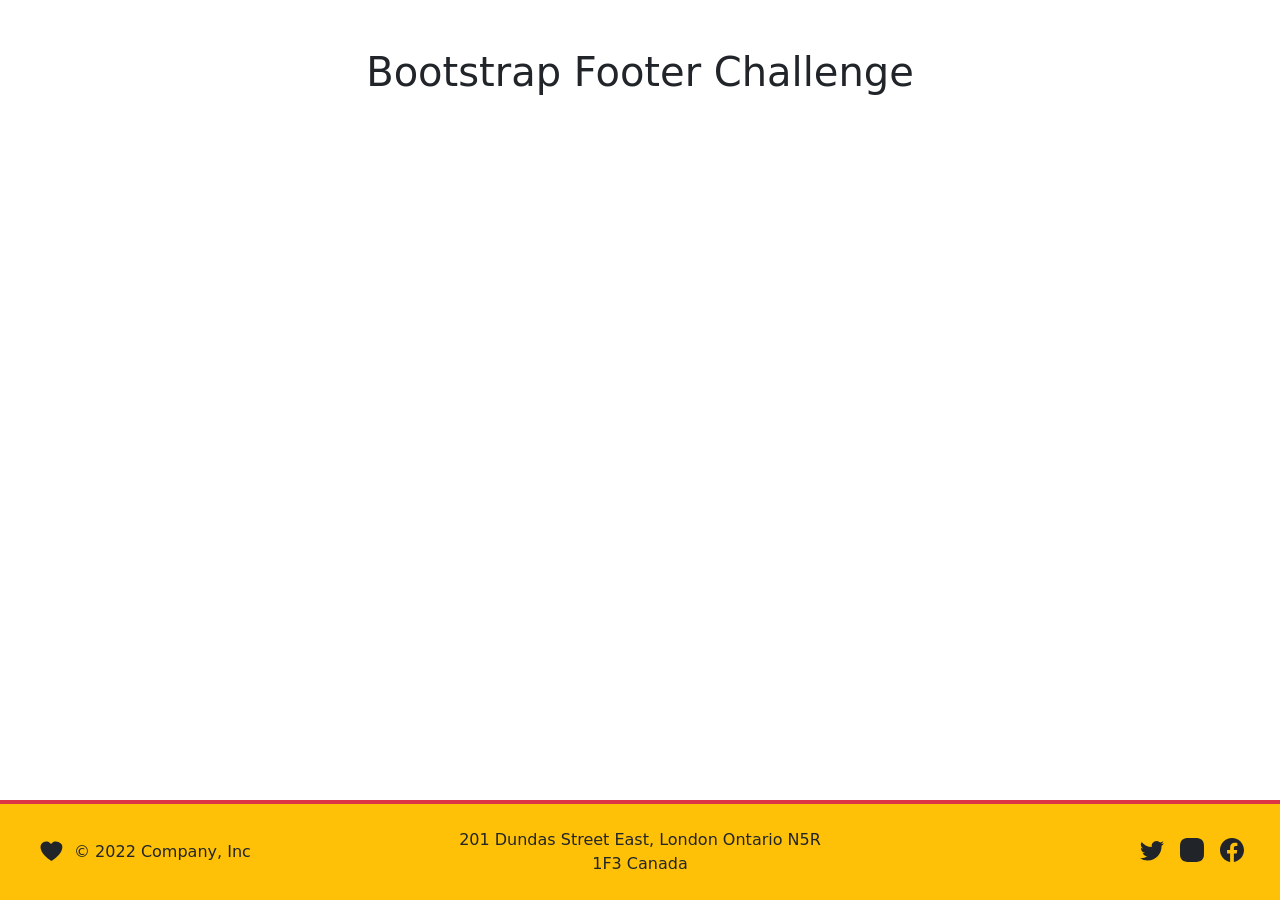
<file: Bootstrap-Footer-Challenge/index.html>
<!doctype html>
<html lang="en">

<head>
    <meta charset="utf-8">
    <meta name="viewport" content="width=device-width, initial-scale=1">
    <title>Bootstrap Footer Challenge</title>

    <link href="https://cdn.jsdelivr.net/npm/bootstrap@5.2.3/dist/css/bootstrap.min.css" rel="stylesheet">

    <style>
        .bi {
            vertical-align: -.125em;
            fill: currentColor;
        }
    </style>
</head>

<body class="d-flex flex-column min-vh-100">

    <header>
        <h1 class="text-center my-5">Bootstrap Footer Challenge</h1>
    </header>

    <svg xmlns="http://www.w3.org/2000/svg" style="display: none;">

        <symbol id="facebook" viewBox="0 0 16 16">
            <path
                d="M16 8.049c0-4.446-3.582-8.05-8-8.05C3.58 0-.002 3.603-.002 8.05c0 4.017 2.926 7.347 6.75 7.951v-5.625h-2.03V8.05H6.75V6.275c0-2.017 1.195-3.131 3.022-3.131.876 0 1.791.157 1.791.157v1.98h-1.009c-.993 0-1.303.621-1.303 1.258v1.51h2.218l-.354 2.326H9.25V16c3.824-.604 6.75-3.934 6.75-7.951z" />
        </symbol>

        <symbol id="instagram" viewBox="0 0 16 16">
            <path
                d="M8 0C5.829 0 5.556.01 4.703.048 3.85.088 3.269.222 2.76.42a3.917 3.917 0 0 0-1.417.923A3.927 3.927 0 0 0 .42 2.76C.222 3.268.087 3.85.048 4.7.01 5.555 0 5.827 0 8.001c0 2.172.01 2.444.048 3.297.04.852.174 1.433.372 1.942.205.526.478.972.923 1.417.444.445.89.719 1.416.923.51.198 1.09.333 1.942.372C5.555 15.99 5.827 16 8 16s2.444-.01 3.298-.048c.851-.04 1.434-.174 1.943-.372a3.916 3.916 0 0 0 1.416-.923c.445-.445.718-.891.923-1.417.197-.509.332-1.09.372-1.942C15.99 10.445 16 10.173 16 8s-.01-2.445-.048-3.299c-.04-.851-.175-1.433-.372-1.941a3.926 3.926 0 0 0-.923-1.417A3.911 3.911 0 0 0 13.24.42c-.51-.198-1.092-.333-1.943-.372C10.443.01 10.172 0 7.998 0h.003z" />
        </symbol>

        <symbol id="twitter" viewBox="0 0 16 16">
            <path
                d="M5.026 15c6.038 0 9.341-5.003 9.341-9.334 0-.14 0-.282-.006-.422A6.685 6.685 0 0 0 16 3.542a6.658 6.658 0 0 1-1.889.518 3.301 3.301 0 0 0 1.447-1.817 6.533 6.533 0 0 1-2.087.793A3.286 3.286 0 0 0 7.875 6.03a9.325 9.325 0 0 1-6.767-3.429 3.289 3.289 0 0 0 1.018 4.382A3.323 3.323 0 0 1 .64 6.575v.045a3.288 3.288 0 0 0 2.632 3.218 3.203 3.203 0 0 1-.865.115 3.23 3.23 0 0 1-.614-.057 3.283 3.283 0 0 0 3.067 2.277A6.588 6.588 0 0 1 .78 13.58a6.32 6.32 0 0 1-.78-.045A9.344 9.344 0 0 0 5.026 15z" />
        </symbol>

        <symbol id="heart" viewBox="0 0 16 16">
            <path
                d="M8 2.748l-.717-.737C5.6.281 2.514.878 1.4 3.053c-.523 1.023-.641 2.5.314 4.385.92 1.815 2.834 3.989 6.286 6.357a.5.5 0 0 0 .572 0c3.452-2.368 5.365-4.542 6.286-6.357.955-1.886.838-3.362.314-4.385C13.486.878 10.4.28 8.717 2.01L8 2.748z" />
        </symbol>

    </svg>

    <main class="container flex-grow-1">
        <!--<h2>Mostly Empty Body ....</h2>-->
    </main>
<div class="container">
    <h2 class="mb-1">
        <!--The footer begins here with this thin horizontal line below with red color-->
    </h2>
</div>

<footer class="mt-auto py-4 px-4 border-top border-4 bg-warning border-danger">
        <div class="container-fluid">
            <div class="row align-items-center text-center">

                <div class="col-md-4 d-flex align-items-center justify-content-start">
                    <a href="https://example.com" class="me-2 text-dark text-decoration-none lh-1">
                        <svg class="bi" width="30" height="24">
                            <use href="#heart"></use>
                        </svg>
                    </a>
                    <span class="text-dark">&copy; 2022 Company, Inc</span>
                </div>

                <div class="col-md-4">
                    <span class="text-dark">201 Dundas Street East, London Ontario N5R 1F3 Canada</span>
                </div>

                <div class="col-md-4 d-flex justify-content-end">
                    <ul class="nav list-unstyled d-flex mb-0">
                        <li class="ms-3">
                            <a class="text-dark" href="https://example.com/twitter">
                                <svg class="bi" width="24" height="24">
                                    <use href="#twitter"></use>
                                </svg>
                            </a>
                        </li>

                        <li class="ms-3">
                            <a class="text-dark" href="https://example.com/instagram">
                                <svg class="bi" width="24" height="24">
                                    <use href="#instagram"></use>
                                </svg>
                            </a>
                        </li>

                        <li class="ms-3">
                            <a class="text-dark" href="https://example.com/facebook">
                                <svg class="bi" width="24" height="24">
                                    <use href="#facebook"></use>
                                </svg>
                            </a>
                        </li>
                    </ul>
                </div>

            </div>
        </div>

    </footer>

    <script src="https://cdn.jsdelivr.net/npm/bootstrap@5.2.3/dist/js/bootstrap.bundle.min.js"></script>

</body>

</html>
</file>
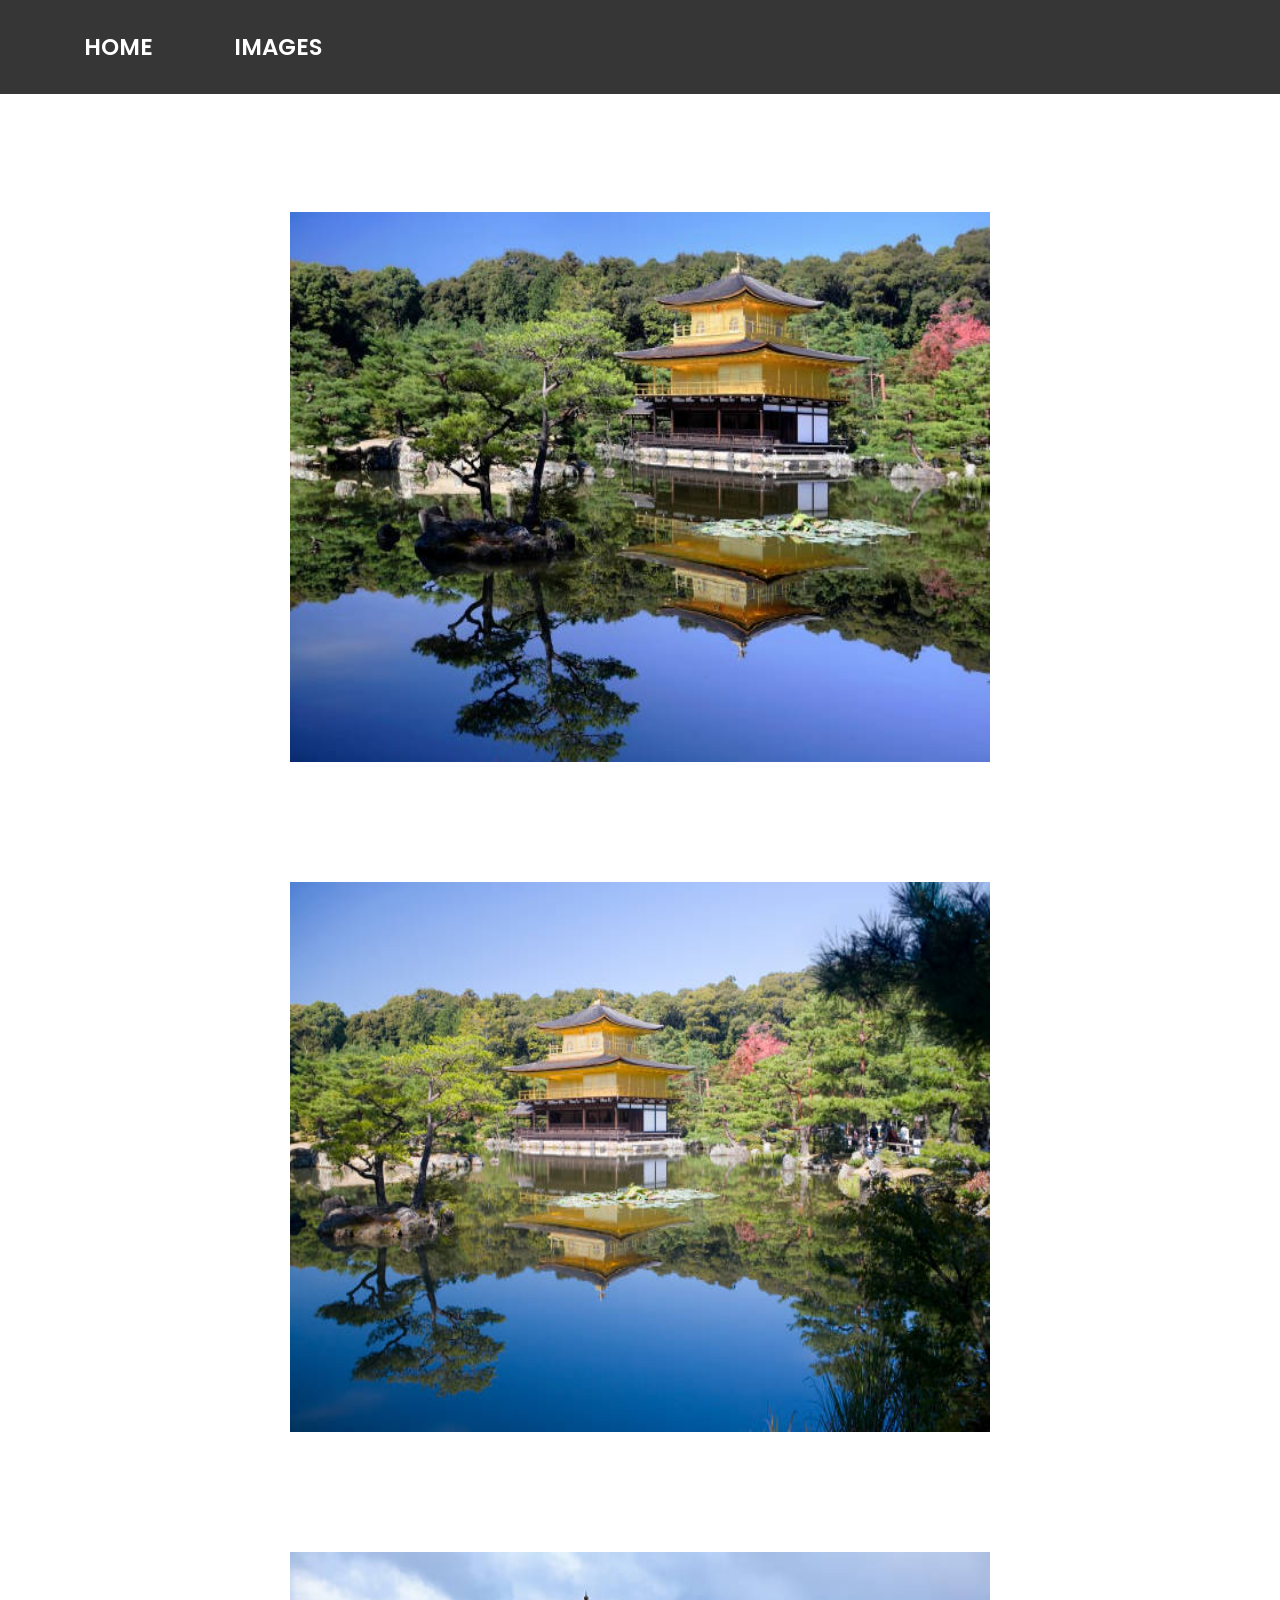
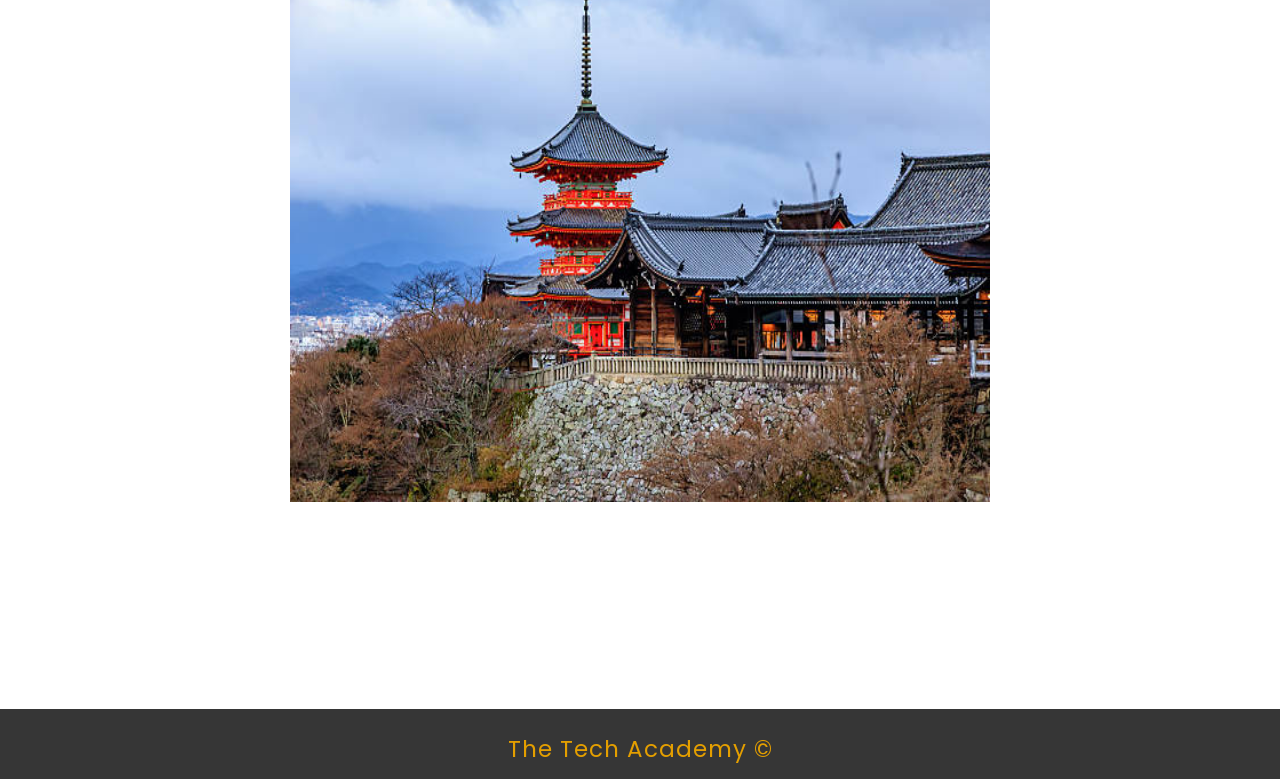
<file: Creating-CSS-Effects/index.html>
<!DOCTYPE html>
<html>

<head>
    <title>Creating Effects with CSS</title>
    <meta charset="UTF-8">
    <link rel="preconnect" href="https://fonts.googleapis.com">
    <link rel="preconnect" href="https://fonts.gstatic.com" crossorigin>
    <link href="https://fonts.googleapis.com/css2?family=Poppins:wght@400;600;700&display=swap" rel="stylesheet">
    <link rel="stylesheet" href="css/style.css">
</head>

<body>
    <!--NAVBAR-->
    <nav class="nav-bar">
        <ul>
            <li>
                <a href="#">Home</a>
            </li>
            <li class="drop">
                <a href="#">Images</a>
                <div class="rollover-menu">
                    <a href="#image1">Image 1</a>
                    <a href="#image2">Image 2</a>
                    <a href="#image3">Image 3</a>
                </div>
            </li>
        </ul>
    </nav>
    <!--IMAGES-->
    <section>
        <!--IMAGE ONE-->
        <div class="image-container" id="image1">
            <div class="image-one-hover">
                <img src="images/japan-one.jpg">
                <div class="overlay"></div>
            </div>
        </div>
        <!--IMAGE TWO-->
        <div class="image-container" id="image2">
            <img src="images/japan-two.jpg" class="zoom">
        </div>
        <!--IMAGE THREE-->
        <div class="image-container" id="image3">
            <div class="circle">
                <img src="images/japan-three.jpg">
            </div>
        </div>
    </section>
    <!--FOOTER-->
    <footer>
        <div class="footer-text">
            <p>The Tech Academy &copy;</p>
        </div>
    </footer>

</body>

</html>
</file>
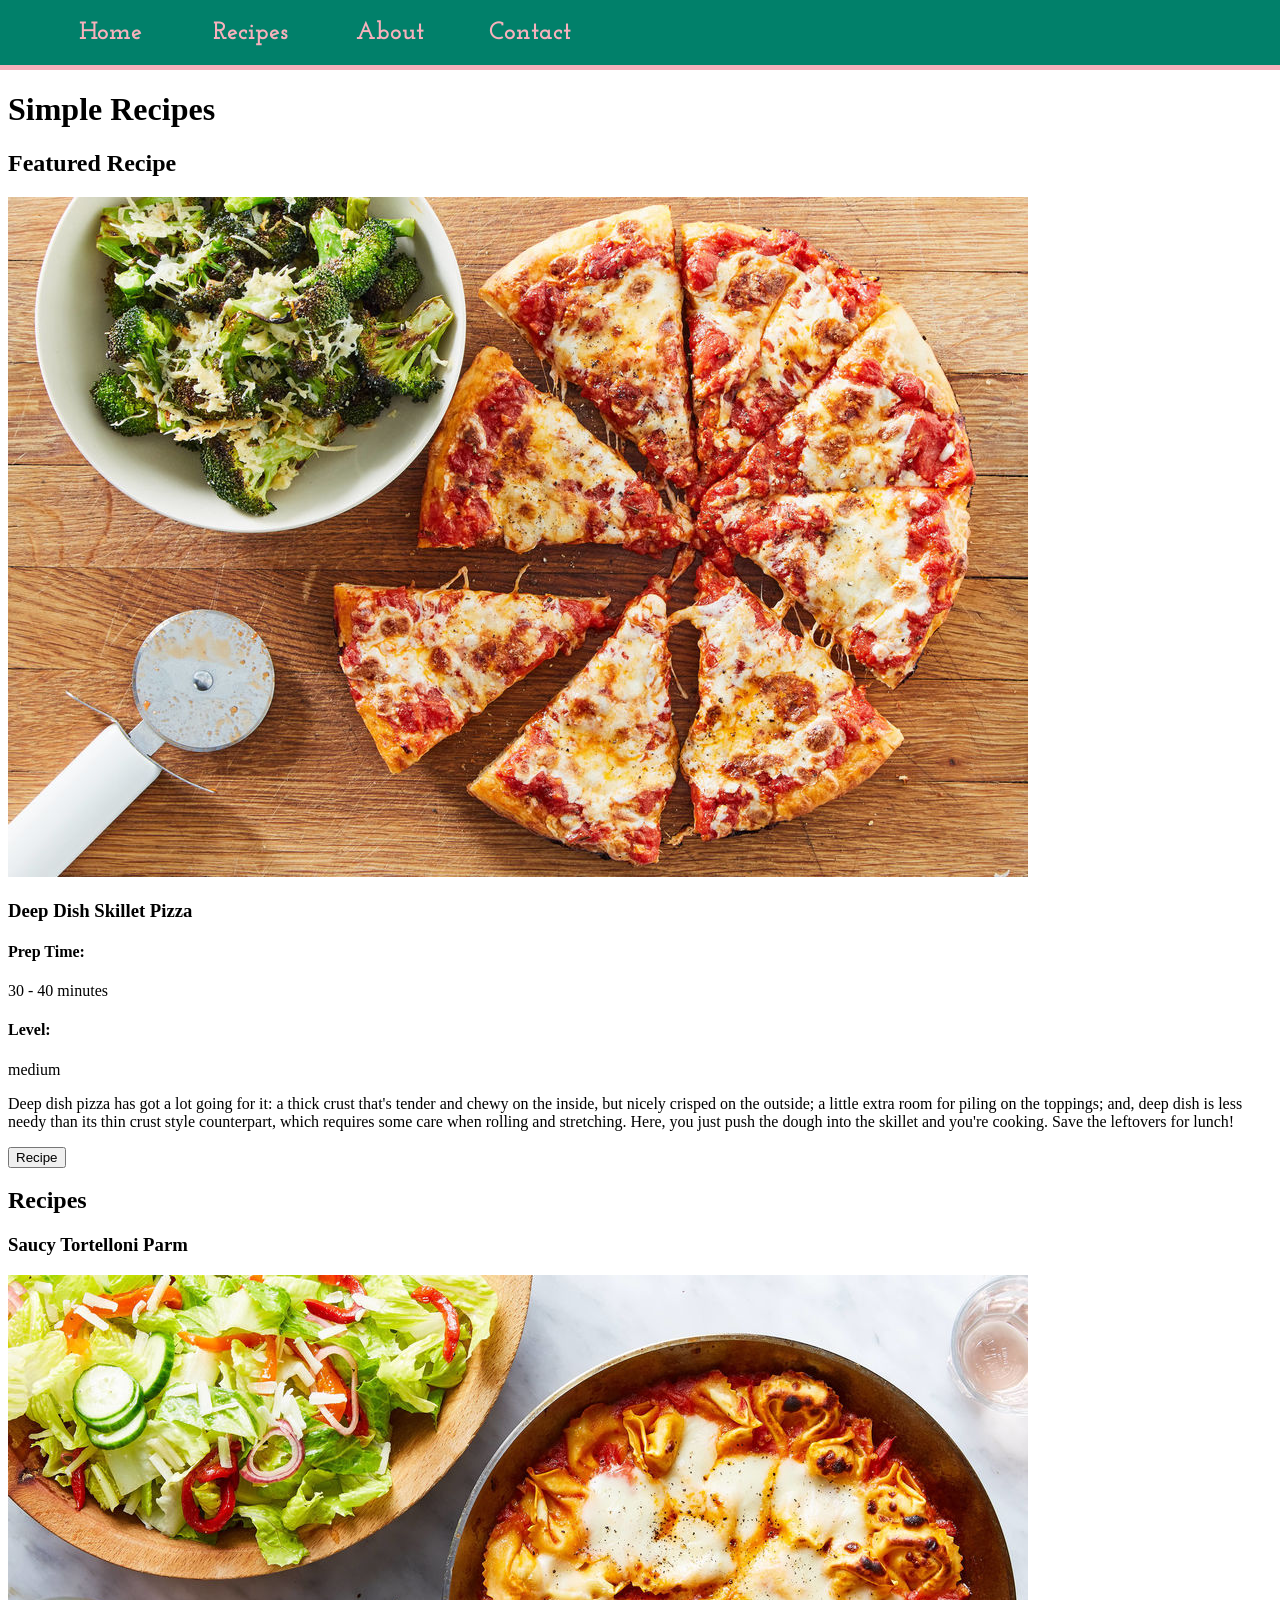
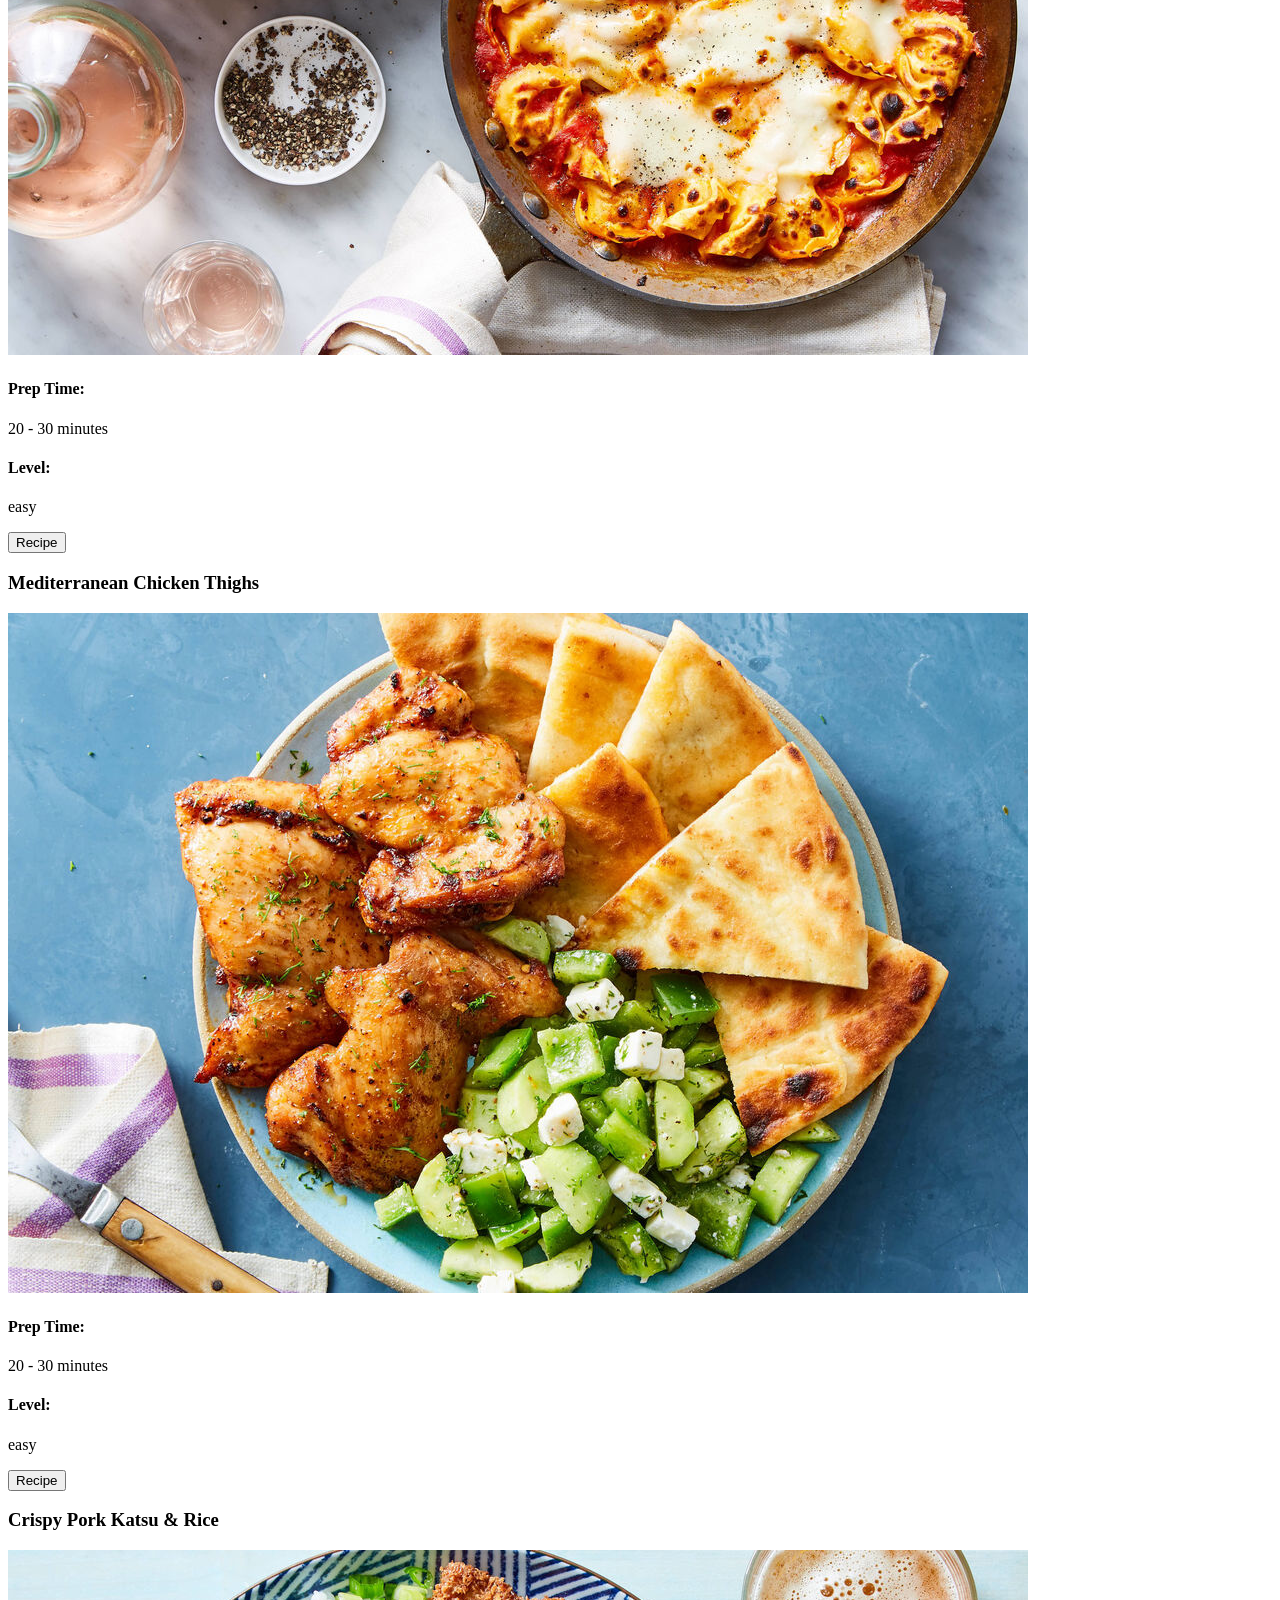
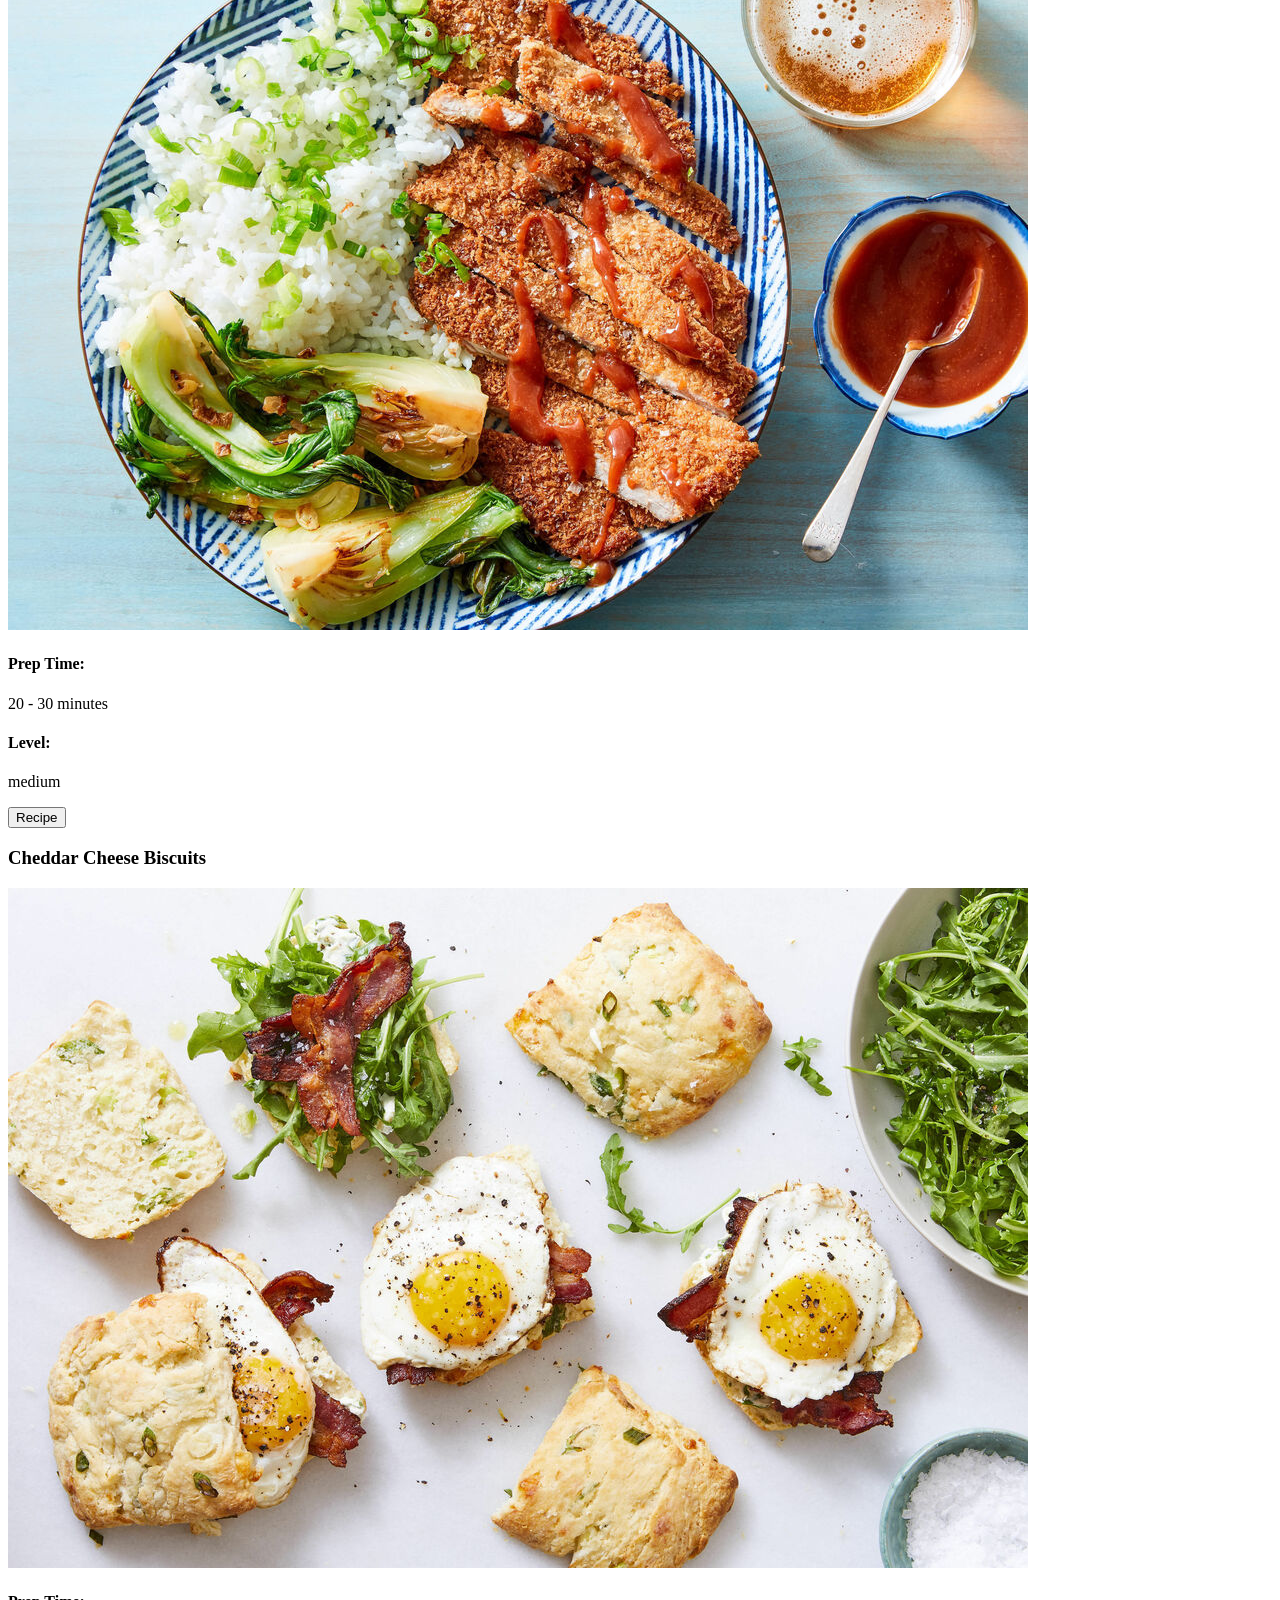
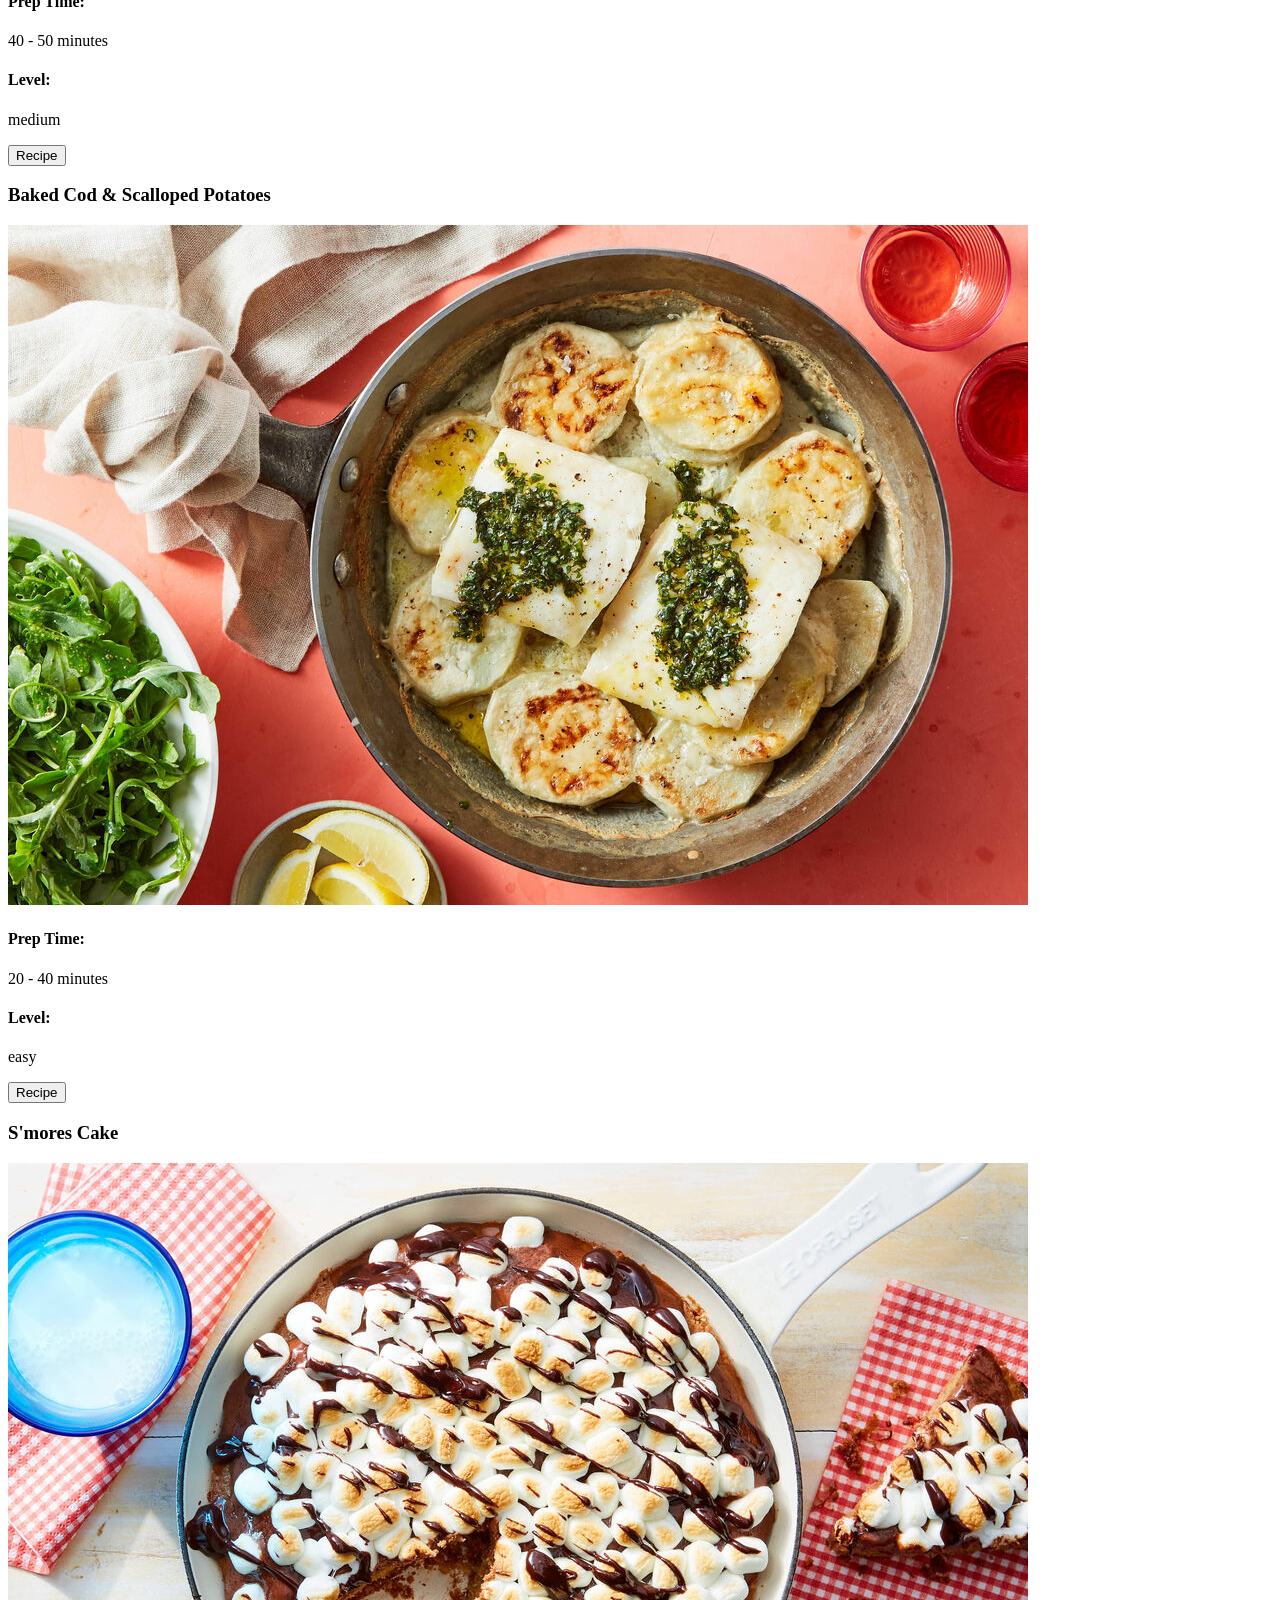
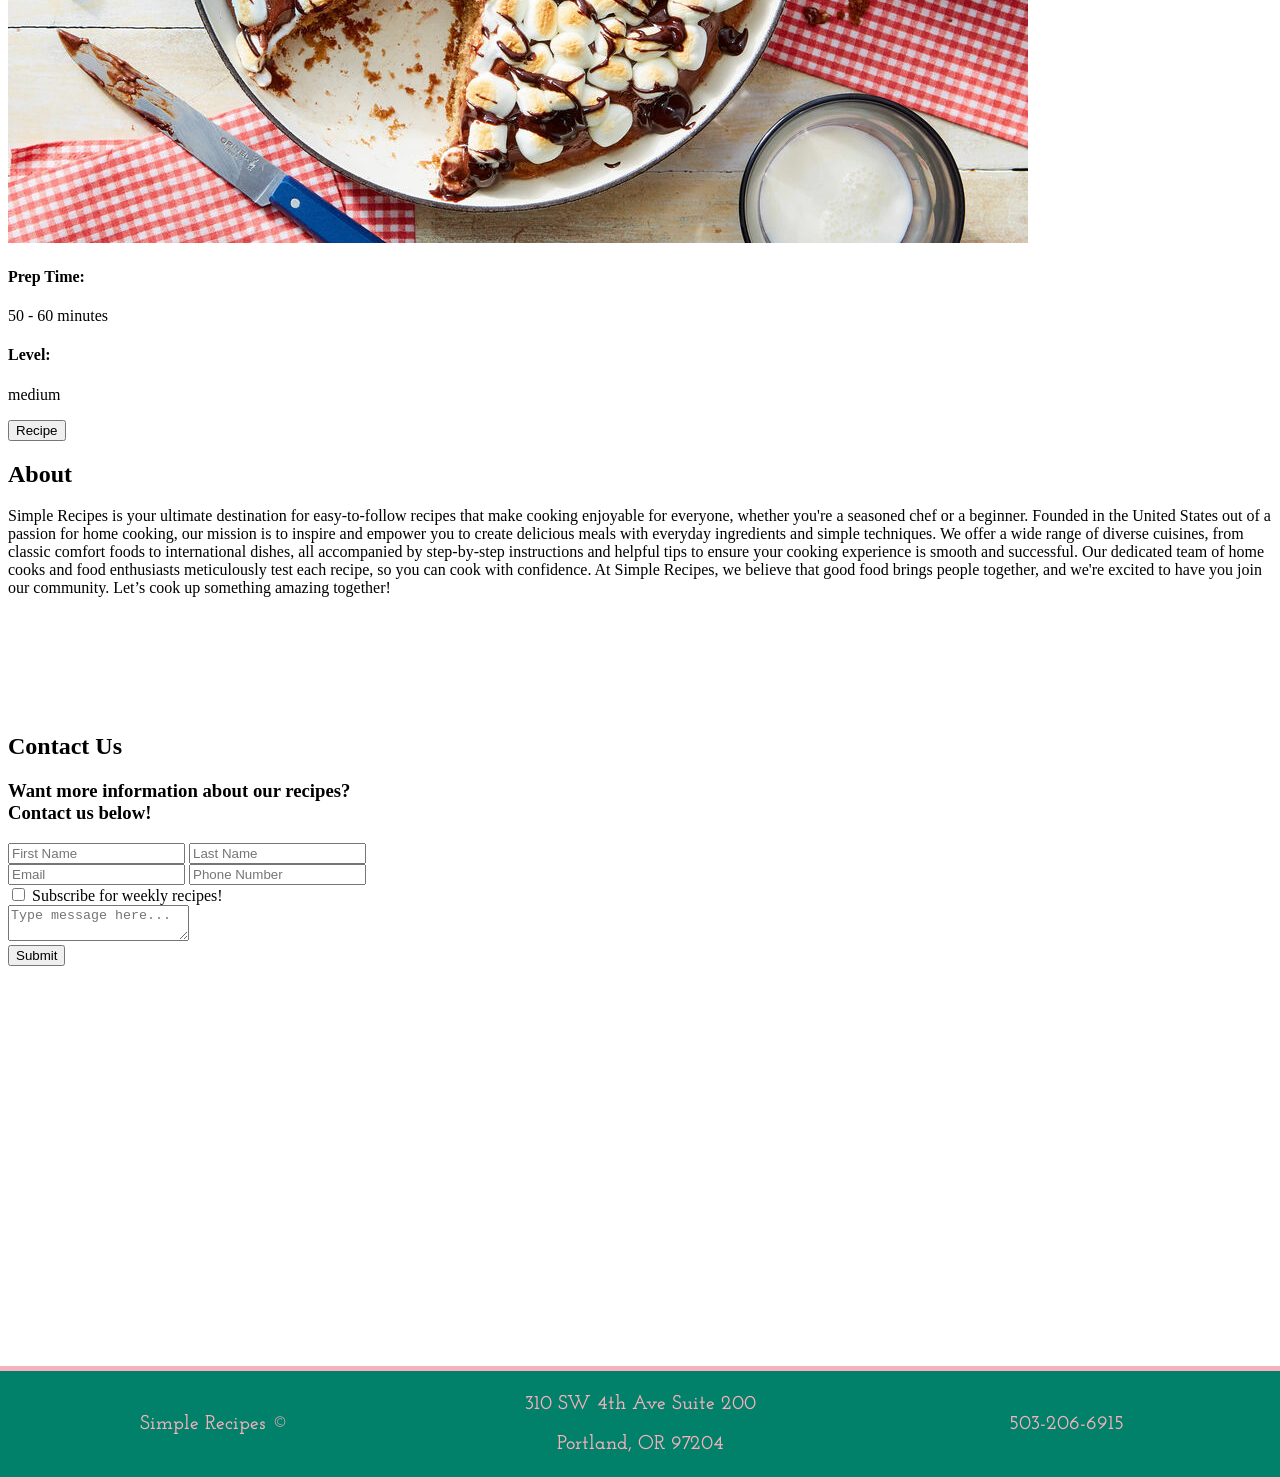
<file: Simple-Recipes/index.html>
<!DOCTYPE html>
<html>
    <head>
        <title>Simple Recipes</title>
        <meta charset="UTF-8">
        <link href="css/style.css" rel="stylesheet">
    </head>

    <body>
        <!--NAVBAR-->
        <nav class="nav-bar">
            <ul>
                <li><a href="#">Home</a>
                <li class="drop"><a href="#recipes">Recipes</a>
                    <div class="rollover-menu">
                        <a href="#featured">Featured Recipe</a>
                        <a href="#pasta">Pasta</a>
                        <a href="#chicken">Chicken</a>
                        <a href="#pork">Pork</a>
                        <a href="#biscuits">Biscuits</a>
                        <a href="#fish">Fish</a>
                        <a href="#dessert">Dessert</a>
                    </div>
                </li>
                <li><a href="#about">About</a></li>
                <li><a href="#contact">Contact</a></li>
            </ul>
        </nav>
        <!--HEADER-->
        <header>
            <h1>Simple Recipes</h1>
        </header>
        <!--RECIPES-->
        <section>
            <!--FEATURED RECIPE-->
            <div id="featured">
                <h2>Featured Recipe</h2>
                <div>
                    <img src="images/skillet-pizza.jpeg">
                </div>
                <div>
                    <h3>Deep Dish Skillet Pizza</h3>
                    <h4>Prep Time:</h4>
                    <p>30 - 40 minutes</p>
                    <h4>Level:</h4>
                    <p>medium</p>
                    <p>Deep dish pizza has got a lot going for it:
                        a thick crust that's tender and chewy on the inside,
                        but nicely crisped on the outside; a little extra room for piling
                        on the toppings; and, deep dish is less needy than its thin crust
                        style counterpart, which requires some care when rolling and stretching.
                        Here, you just push the dough into the skillet and you're cooking.
                        Save the leftovers for lunch!</p>
                    <input type="button" value="Recipe">
                </div>

            </div>
            <!--RECIPE CARDS-->
            <div id="recipes">
                <h2>Recipes</h2>
                <!--PASTA-->
                <div id="pasta">
                    <h3>Saucy Tortelloni Parm</h3>
                    <div>
                        <img src="images/tortelloni.jpeg">
                    </div>
                    <div>
                        <h4>Prep Time:</h4>
                        <p>20 - 30 minutes</p>
                        <h4>Level:</h4>
                        <p>easy</p>
                        <input type="button" value="Recipe">
                    </div>
                </div>
                <!--CHICKEN-->
                <div id="chicken">
                    <h3>Mediterranean Chicken Thighs</h3>
                    <div>
                        <img src="images/chicken-thighs.jpeg">
                    </div>
                    <div>
                        <h4>Prep Time:</h4>
                        <p>20 - 30 minutes</p>
                        <h4>Level:</h4>
                        <p>easy</p>
                        <input type="button" value="Recipe">
                    </div>
                </div>
                <!--PORK-->
                <div id="pork">
                    <h3>Crispy Pork Katsu & Rice</h3>
                    <div>
                        <img src="images/pork-katsu.jpeg">
                    </div>
                    <div>
                        <h4>Prep Time:</h4>
                        <p>20 - 30 minutes</p>
                        <h4>Level:</h4>
                        <p>medium</p>
                        <input type="button" value="Recipe">
                    </div>
                </div>
                <!--BISCUITS-->
                <div id="biscuits">
                    <h3>Cheddar Cheese Biscuits</h3>
                    <div>
                        <img src="images/cheddar-biscuits.jpeg">
                    </div>
                    <div>
                        <h4>Prep Time:</h4>
                        <p>40 - 50 minutes</p>
                        <h4>Level:</h4>
                        <p>medium</p>
                        <input type="button" value="Recipe">
                    </div>
                </div>
                <!--FISH-->
                <div id="fish">
                    <h3>Baked Cod & Scalloped Potatoes</h3>
                    <div>
                        <img src="images/baked-cod.jpeg">
                    </div>
                    <div>
                        <h4>Prep Time:</h4>
                        <p>20 - 40 minutes</p>
                        <h4>Level:</h4>
                        <p>easy</p>
                        <input type="button" value="Recipe">
                    </div>
                </div>
                <!--DESSERT-->
                <div id="dessert">
                    <h3>S'mores Cake</h3>
                    <div>
                        <img src="images/smores.jpeg">
                    </div>
                    <div>
                        <h4>Prep Time:</h4>
                        <p>50 - 60 minutes</p>
                        <h4>Level:</h4>
                        <p>medium</p>
                        <input type="button" value="Recipe">
                    </div>
                </div>
            </div>
        </section>
        <!--ABOUT-->
        <section>
            <div id="about">
                <h2>About</h2>
                    <p>Simple Recipes is your ultimate destination for easy-to-follow recipes that make cooking enjoyable for everyone, whether you're a seasoned chef or a beginner. Founded in the United States out of a passion for home cooking, our mission is to inspire and empower you to create delicious meals with everyday ingredients and simple techniques. We offer a wide range of diverse cuisines, from classic comfort foods to international dishes, all accompanied by step-by-step instructions and helpful tips to ensure your cooking experience is smooth and successful. Our dedicated team of home cooks and food enthusiasts meticulously test each recipe, so you can cook with confidence. At Simple Recipes, we believe that good food brings people together, and we're excited to have you join our community. Let’s cook up something amazing together!</p>
            </div>
        </section>        
        <!--CONTACT FORM-->
        <section>
            <div id="contact">
                <h2>Contact Us</h2>
                <h3>Want more information about our recipes?
                    <br>
                    Contact us below!
                </h3>
                <form>
                    <input type="text" placeholder="First Name">
                    <input type="text" placeholder="Last Name">
                    <br>
                    <input type="email" placeholder="Email">
                    <input type="tel" placeholder="Phone Number">
                    <br>
                    <input type="checkbox" id="subscription">
                    <label for="subscription">Subscribe for weekly recipes!</label>
                    <br>
                    <textarea placeholder="Type message here..."></textarea>
                    <br>
                    <input type="submit" value="Submit">
                </form>
            </div>
        </section>
        <!--FOOTER-->
        <footer>
            <table>
                <tr>
                    <td>
                        <p>Simple Recipes &copy;</p>
                    </td>
                    <td>
                        <p>310 SW 4th Ave Suite 200</p>
                        <p>Portland, OR 97204</p>
                    </td>
                    <td>
                        <p>503-206-6915</p>
                    </td>
                </tr>
            </table>
        </footer>
    </body>
</html>
</file>
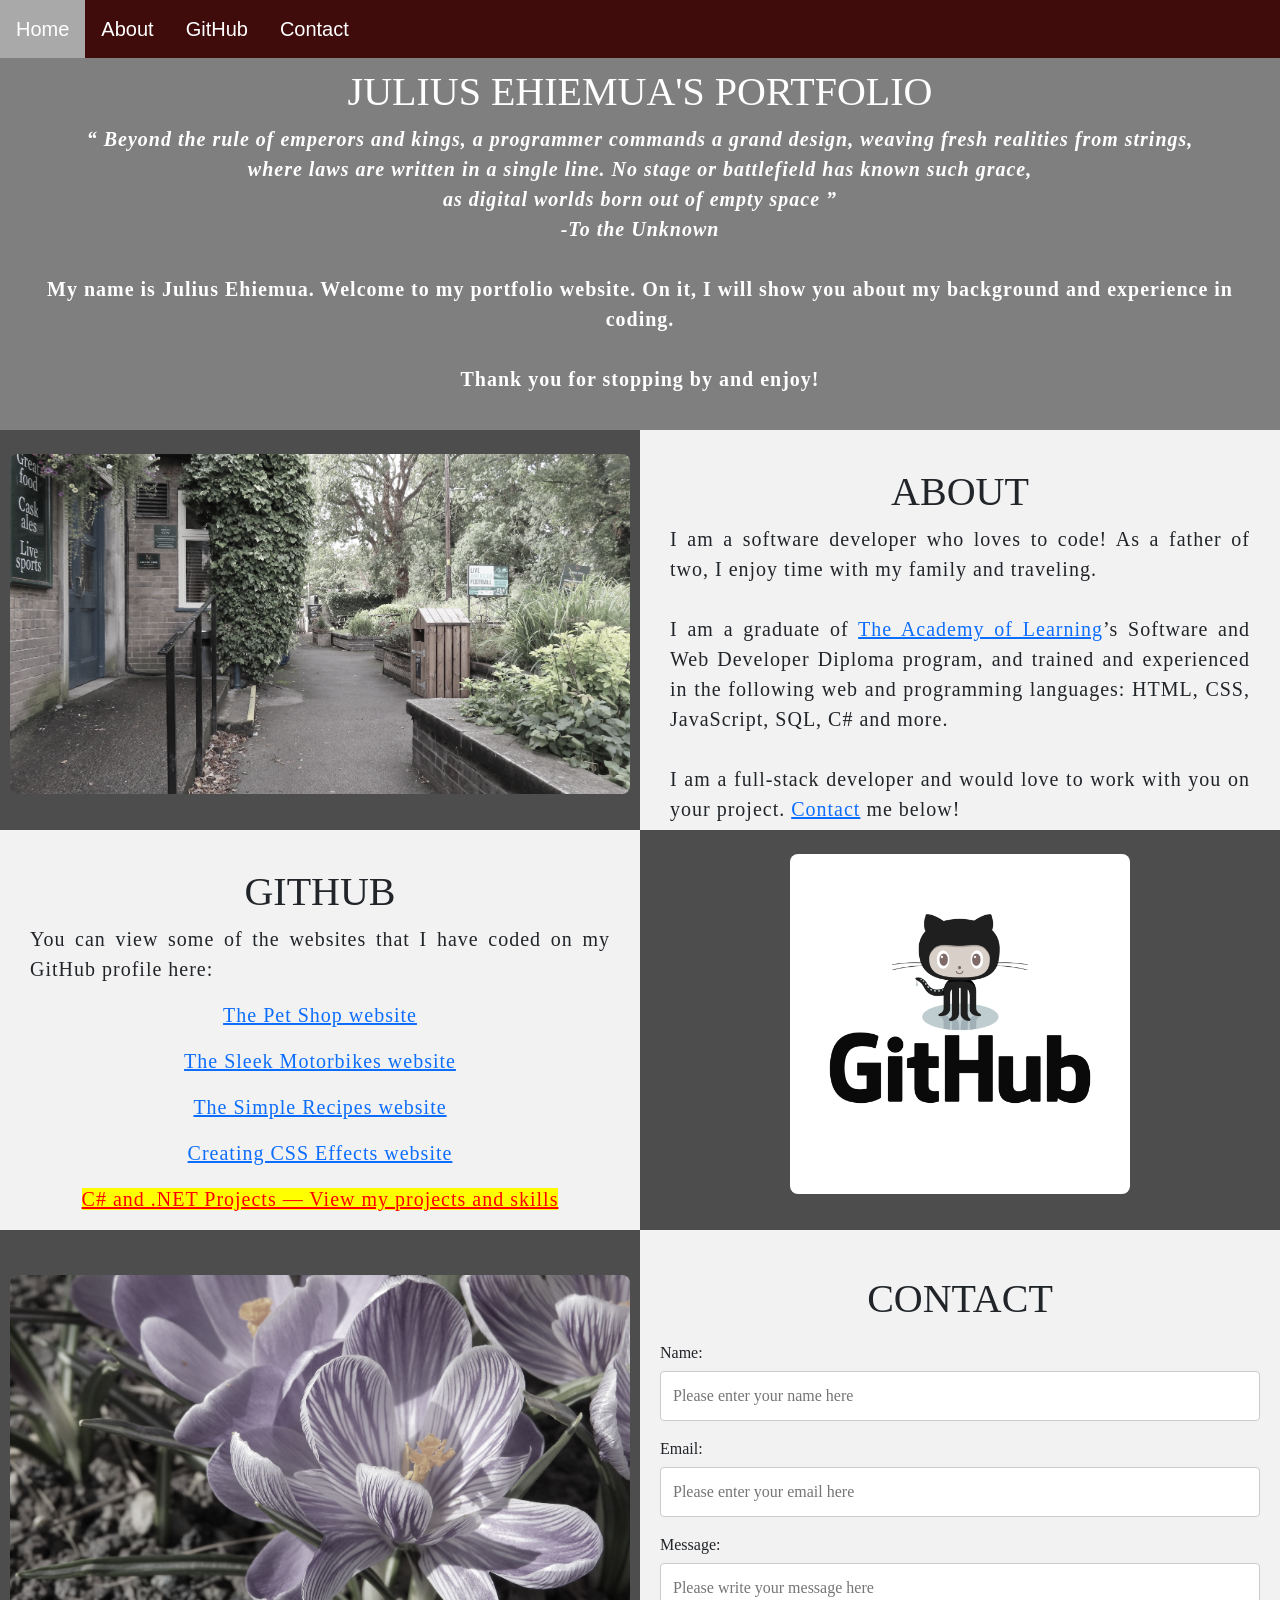
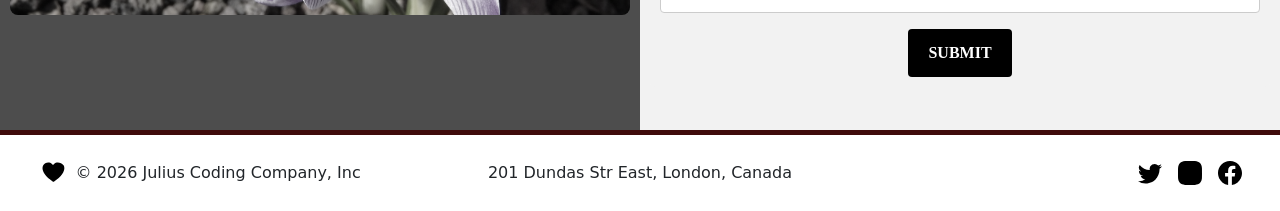
<file: Student-Portfolio/index.html>
<!DOCTYPE html>
<html>
<!--Head-->

<head>
    <meta charset="UTF-8">
    <meta name="viewport" content="width=device-width" />
    <title>Julius Ehiemua Coding Company</title>
    <!--
    <link href="https://cdn.jsdelivr.net/npm/bootstrap@5.2.3/dist/css/bootstrap.min.css" rel="stylesheet">
        
        -->>
    <link rel="stylesheet" type="text/css" href="stylesheet/portfolio.css">
    <link
    href="https://cdn.jsdelivr.net/npm/bootstrap@5.2.3/dist/css/bootstrap.min.css" rel="stylesheet">
</head>
    #GitHub .Column_1 {
        position: relative;
        top: -75px; /* Adjust this pixel number up or down to get the perfect fit */
    }
<!--Body-->

<body class="Background">

    <!--Navbar-->
    <div class="Navbar">
        <a class="active" href="#Home">Home</a>
        <a href="#About">About</a>
        <a href="#GitHub">GitHub</a>
        <a href="#Contact">Contact</a>
    </div>
    <svg xmlns="http://www.w3.org/2000/svg" style="display: none;">

        <symbol id="facebook" viewBox="0 0 16 16">
            <path
                d="M16 8.049c0-4.446-3.582-8.05-8-8.05C3.58 0-.002 3.603-.002 8.05c0 4.017 2.926 7.347 6.75 7.951v-5.625h-2.03V8.05H6.75V6.275c0-2.017 1.195-3.131 3.022-3.131.876 0 1.791.157 1.791.157v1.98h-1.009c-.993 0-1.303.621-1.303 1.258v1.51h2.218l-.354 2.326H9.25V16c3.824-.604 6.75-3.934 6.75-7.951z" />
        </symbol>

        <symbol id="instagram" viewBox="0 0 16 16">
            <path
                d="M8 0C5.829 0 5.556.01 4.703.048 3.85.088 3.269.222 2.76.42a3.917 3.917 0 0 0-1.417.923A3.927 3.927 0 0 0 .42 2.76C.222 3.268.087 3.85.048 4.7.01 5.555 0 5.827 0 8.001c0 2.172.01 2.444.048 3.297.04.852.174 1.433.372 1.942.205.526.478.972.923 1.417.444.445.89.719 1.416.923.51.198 1.09.333 1.942.372C5.555 15.99 5.827 16 8 16s2.444-.01 3.298-.048c.851-.04 1.434-.174 1.943-.372a3.916 3.916 0 0 0 1.416-.923c.445-.445.718-.891.923-1.417.197-.509.332-1.09.372-1.942C15.99 10.445 16 10.173 16 8s-.01-2.445-.048-3.299c-.04-.851-.175-1.433-.372-1.941a3.926 3.926 0 0 0-.923-1.417A3.911 3.911 0 0 0 13.24.42c-.51-.198-1.092-.333-1.943-.372C10.443.01 10.172 0 7.998 0h.003z" />
        </symbol>

        <symbol id="twitter" viewBox="0 0 16 16">
            <path
                d="M5.026 15c6.038 0 9.341-5.003 9.341-9.334 0-.14 0-.282-.006-.422A6.685 6.685 0 0 0 16 3.542a6.658 6.658 0 0 1-1.889.518 3.301 3.301 0 0 0 1.447-1.817 6.533 6.533 0 0 1-2.087.793A3.286 3.286 0 0 0 7.875 6.03a9.325 9.325 0 0 1-6.767-3.429 3.289 3.289 0 0 0 1.018 4.382A3.323 3.323 0 0 1 .64 6.575v.045a3.288 3.288 0 0 0 2.632 3.218 3.203 3.203 0 0 1-.865.115 3.23 3.23 0 0 1-.614-.057 3.283 3.283 0 0 0 3.067 2.277A6.588 6.588 0 0 1 .78 13.58a6.32 6.32 0 0 1-.78-.045A9.344 9.344 0 0 0 5.026 15z" />
        </symbol>

        <symbol id="heart" viewBox="0 0 16 16">
            <path
                d="M8 2.748l-.717-.737C5.6.281 2.514.878 1.4 3.053c-.523 1.023-.641 2.5.314 4.385.92 1.815 2.834 3.989 6.286 6.357a.5.5 0 0 0 .572 0c3.452-2.368 5.365-4.542 6.286-6.357.955-1.886.838-3.362.314-4.385C13.486.878 10.4.28 8.717 2.01L8 2.748z" />
        </symbol>

    </svg>

    <!--Breaks inserted to add space between navbar and the first heading-->
    <br>
    <br>

    <!--Background video-->
    <div id="Home">
        <video autoplay muted loop id="Typing_Video">
            <source src="images/video/Typing.mp4" type="video/mp4">
            <!--Display message if video fails to run-->
            Your browser does not support HTML5 video.
        </video>
    </div>

    <!--Video text-->
    <div class="Video_Text">
        <h1 class="white-text">Julius Ehiemua's Portfolio</h1>
        <strong>
            <p class="center">
                <!--
                <q>The computer programmer is a creator of universes for which he alone is the lawgiver.
                    <br>No playwright, no stage director, no emperor, however powerful, has ever exercised such absolute
                    authority to arrange a stage or
                    <br>field of battle and to command such unswervingly dutiful actors or troops.
                </q>-->

                <q>
                    Beyond the rule of emperors and kings, a programmer commands a grand design, weaving fresh realities from strings,<br>
                    where laws are written in a single line. No stage or battlefield has known such grace,<br>
                    as digital worlds born out of empty space
                </q>
                <!--<br> -Joseph Weizenbaum-->
                <br> <em>-To the Unknown</em>
                <br>
                <!--
                <br> My name is Julius Ehiemua. Welcome to my portfolio website. On it, I will tell you about my
                background and experience.-->
                 <br> My name is Julius Ehiemua. Welcome to my portfolio website. On it, I will show you about my background and experience in coding.
                <br>
                <br> Thank you for stopping by and enjoy!
            </p>
        </strong>
    </div>

    <!--About section-->
    <div class="Row" id="About">
        <!--Left column-->
        <div class="Column_2">
            <img src="images/about.png" alt="Replace with your own image and description">
        </div>
        <!--Right column-->
        <div class="Column_1">
            <h1>About</h1>
            <p>
                I am a software developer who loves to code! As a father of two, I enjoy time with my family and
                traveling.
                <br>
                <br>I am a graduate of <a href="https://www.academyoflearning.com/" target="_blank">The Academy of
                    Learning</a>’s Software and Web Developer Diploma program, and trained and experienced in the
                following web and programming languages: HTML, CSS, JavaScript, SQL, C# and more.
                <br>
                <br>I am a full-stack developer and would love to work with you on your project. <a
                    href="#Contact">Contact</a> me below!
            </p>
        </div>
    </div>

    <!--GitHub section-->
    <div class="Row" id="GitHub">
        <!--Left column-->
        <div class="Column_1">
            <h1>GitHub</h1>
            <p>
                You can view some of the websites that I have coded on my GitHub profile here:
                <br>
                <!--
            <p class="center"><a href="https://github.com/the-tech-academy" target="_blank">The Tech Academy Github</a>
            </p>-->
            <p class="center"><a href="https://jusehiemua.github.io/2026-05-31-My-CSS-And-Bootstrap-Projects/the-pet-shop-website/" target="_blank">The Pet Shop website</a>
            </p>
             <p class="center"><a href="https://jusehiemua.github.io/2026-05-17-My-HTML-And-CSS-Projects/one-page-website/one_page_website.html" target="_blank">The Sleek Motorbikes website</a>
            </p>
             <p class="center"><a href="https://jusehiemua.github.io/2026-05-31-My-CSS-And-Bootstrap-Projects/Simple-Recipes" target="_blank">The Simple Recipes website</a>
            </p>
             <p class="center"><a href="https://jusehiemua.github.io/2026-05-31-My-CSS-And-Bootstrap-Projects/Creating-CSS-Effects" target="_blank">Creating CSS Effects website</a>
            </p>
             <p class="center"><a href="https://github.com/jusehiemua/2026-09-13-My-C-Sharp-and-DotNET-Framework-Part-2-Projects/blob/main/README.md" target="_blank" style="color: red; background-color: yellow;">C# and .NET Projects — View my projects and skills</a>
            </p>
            </p>
        </div>
        <!--Right column-->
        <div class="Column_2">
            <a href="https://github.com/jusehiemua" target="_blank"><img src="images/GitHub.png"
                    alt="GitHub Logo"></a>
        </div>
    </div>

    <!--Contact section-->
    <div class="Row" id="Contact">
        <!--Contact image, left column-->
        <div class="Column_2 Column_tall">
            <img src="images/contact.png" alt="Contact_Image">
        </div>
        <!--Contact form, right column-->
        <div class="Column_1 Column_tall">
            <h1>Contact</h1>
            <!--This specifies where and how to send the form data; we are leaving it blank-->
            <form action="" method="POST">
                <!-- Here we are utilizing a 3rd party service to submit the contact form data, insert your formspree endpoint in the action attribute -->
                <label>Name:</label>
                <input type="text" placeholder="Please enter your name here">
                <label>Email:</label>
                <input type="text" id="Email" name="Email" placeholder="Please enter your email here">
                <label>Message:</label>
                <input type="text" id="Message" name="Message" placeholder="Please write your message here">
                <input type="submit" value="SUBMIT">
            </form>
        </div>
    </div>

    <!--Footer section-->
    <footer>
        <div class="container-fluid">
            <div class="row align-items-center text-center">

                <div class="col-md-4 d-flex align-items-center justify-content-start">
                    <a href="https://example.com" class="me-2 text-dark text-decoration-none lh-1">
                        <svg class="bi" width="30" height="24">
                            <use href="#heart"></use>
                        </svg>
                    </a>
                    <span class="text-dark">&copy; 2026 Julius Coding Company, Inc</span>
                </div>

                <div class="col-md-4">
                    <span class="text-dark">201 Dundas Str East, London, Canada</span>
                </div>

                <div class="col-md-4 d-flex justify-content-end">
                    <ul class="nav list-unstyled d-flex mb-0">
                        <li class="ms-3">
                            <a class="text-dark" href="https://example.com/twitter">
                                <svg class="bi" width="24" height="24">
                                    <use href="#twitter"></use>
                                </svg>
                            </a>
                        </li>

                        <li class="ms-3">
                            <a class="text-dark" href="https://example.com/instagram">
                                <svg class="bi" width="24" height="24">
                                    <use href="#instagram"></use>
                                </svg>
                            </a>
                        </li>

                        <li class="ms-3">
                            <a class="text-dark" href="https://example.com/facebook">
                                <svg class="bi" width="24" height="24">
                                    <use href="#facebook"></use>
                                </svg>
                            </a>
                        </li>
                    </ul>
                </div>

            </div>
        </div>

    </footer>

    <script src="https://cdn.jsdelivr.net/npm/bootstrap@5.2.3/dist/js/bootstrap.bundle.min.js"></script>

</body>

</html>
</file>
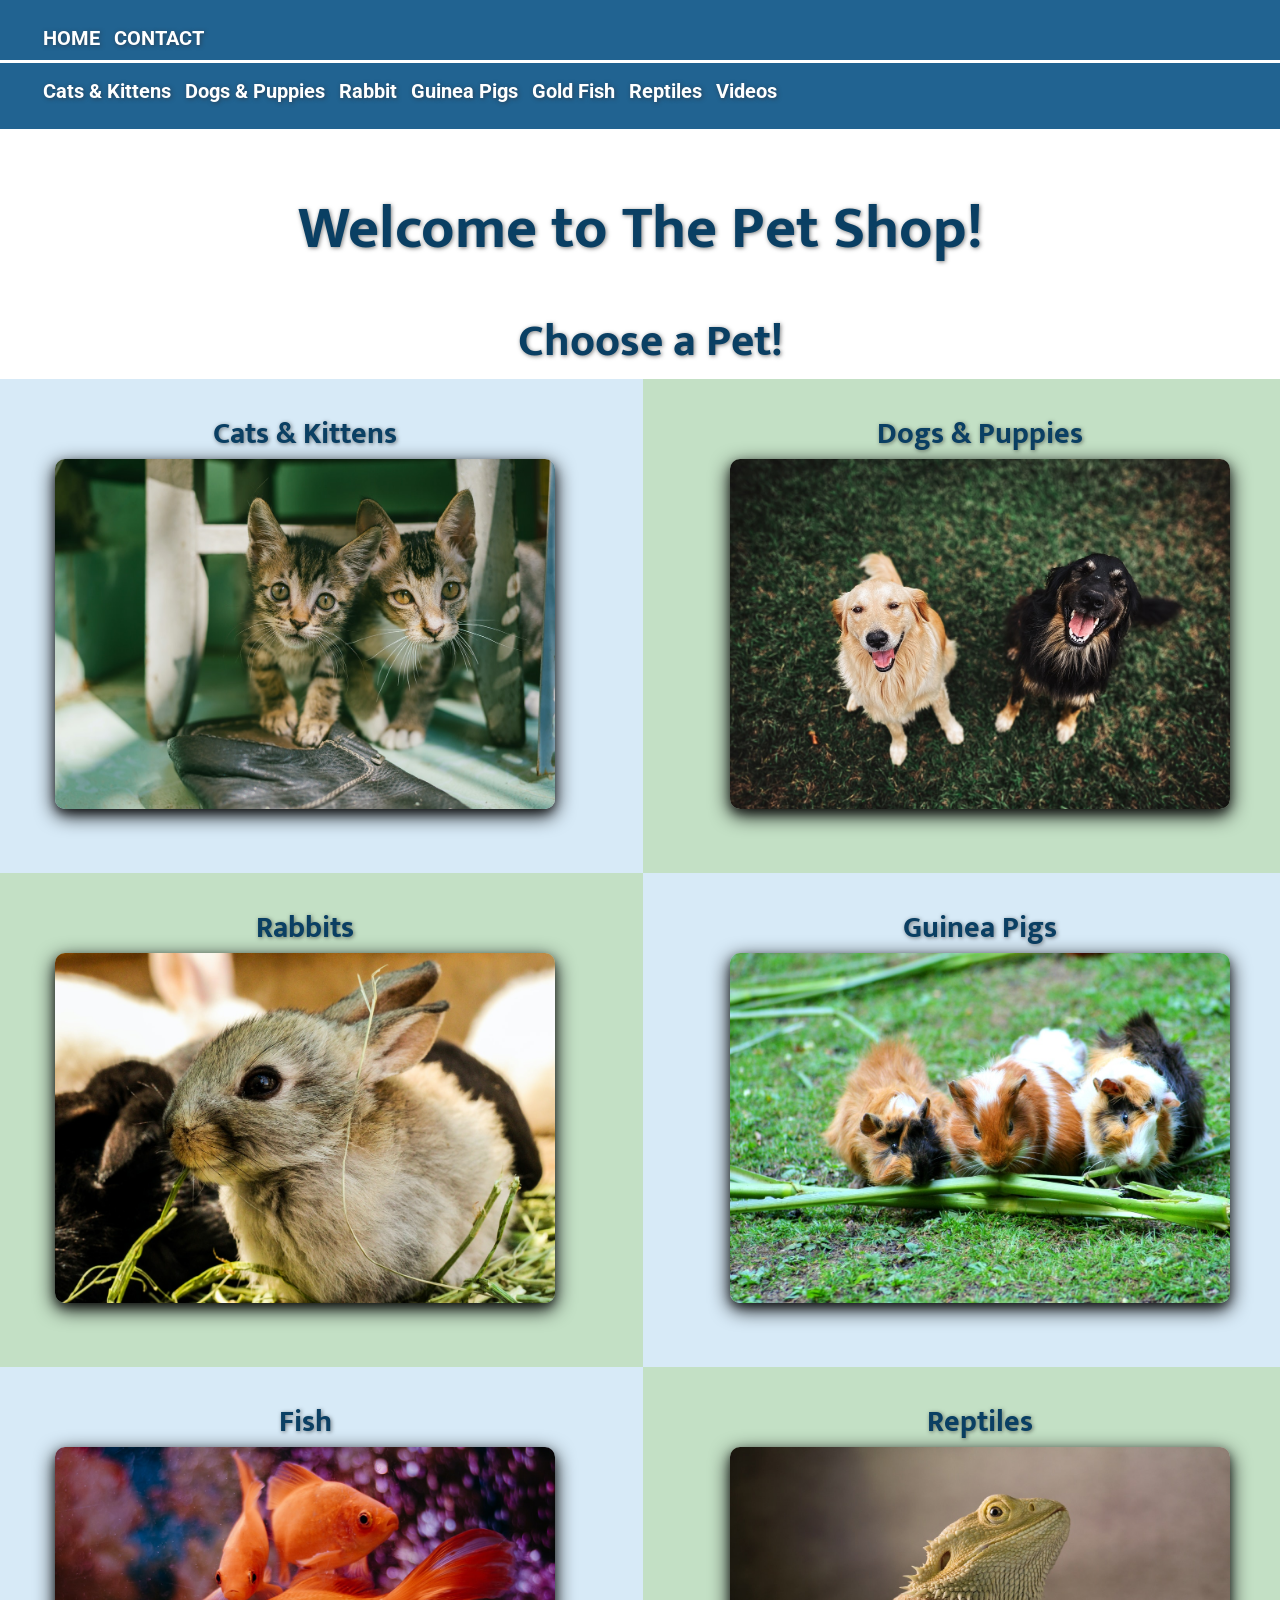
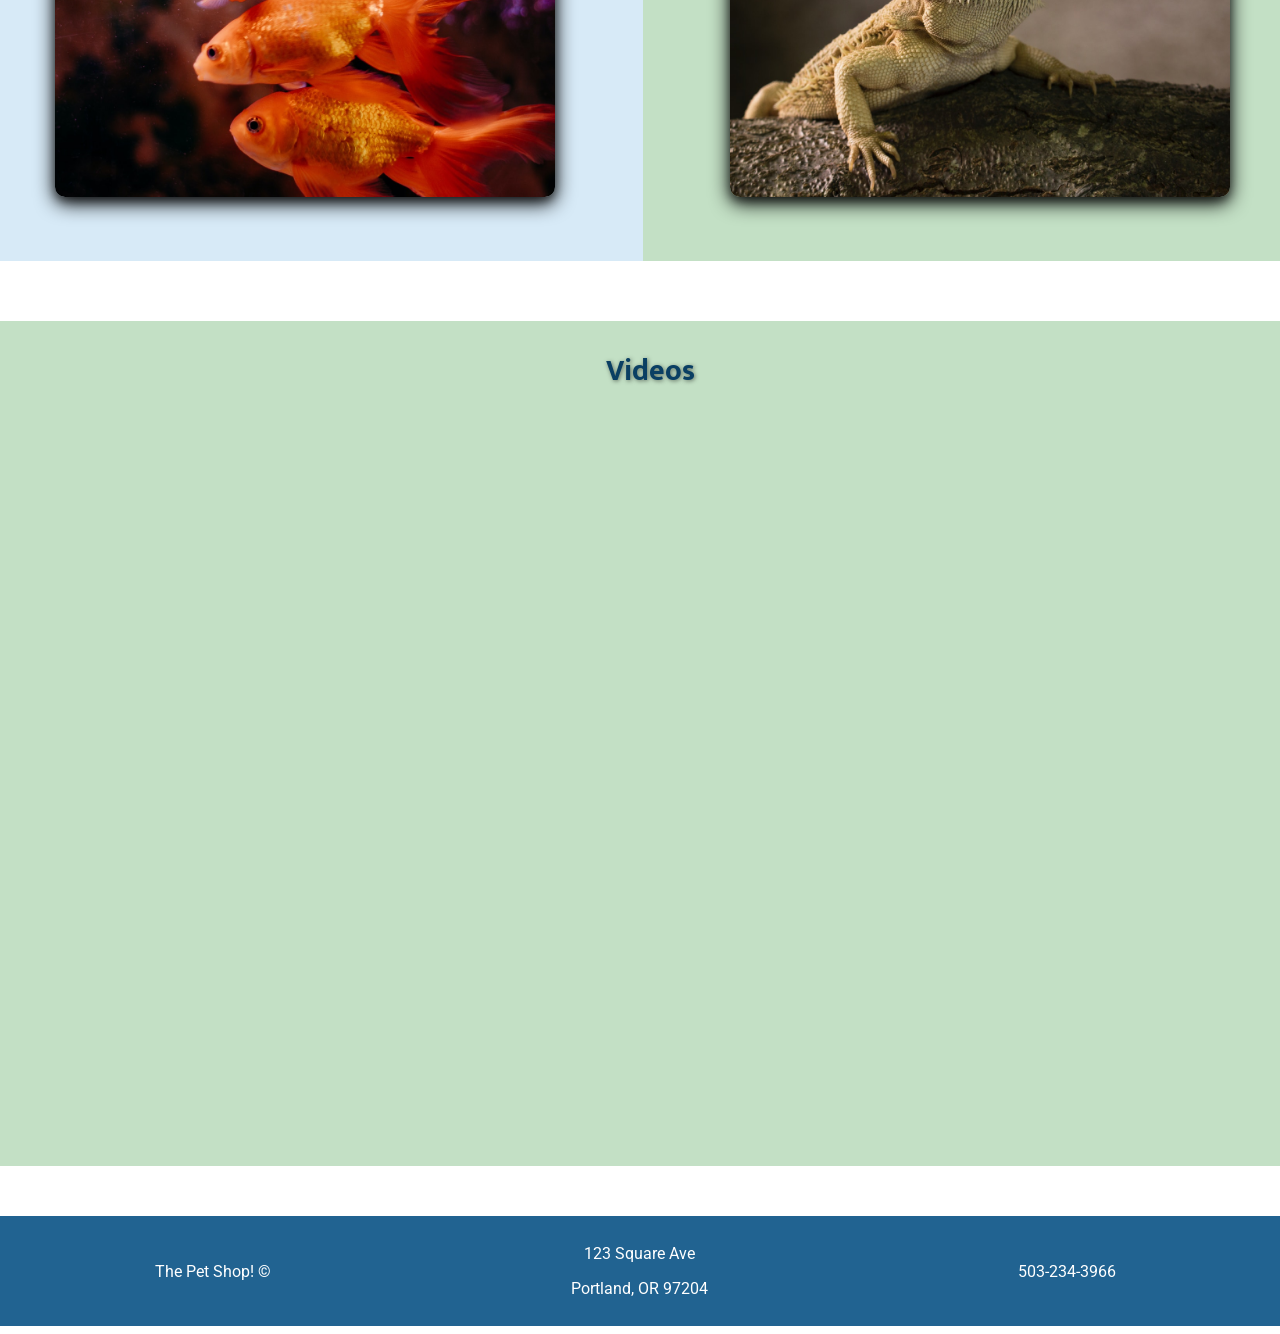
<file: the-pet-shop-website/index.html>
<!DOCTYPE html>
<html>
    <head>
        <title>The Pet Shop: Home</title>
        <!-- Add favicon link here -->
        <link rel="icon" type="image/png" href="images/favicon.png">

        <meta charset="UTF-8">
        <meta name="description" content="The Pet Shop website homepage featuring cats, dogs, rabbits, fish, reptiles, and pet videos.">
        <link rel="stylesheet" href="css/style.css">
    
    </head>
    <body>
        <!--NAV BAR-->
        <nav  class="nav-bar">
            <ul id="nav-border">
                <li><a href="index.html">HOME</a></li>
                <li><a href="contact.html">CONTACT</a></li>
            </ul>
            <ul>
                <a href="#cat"><li>Cats & Kittens</li></a>
                <a href="#dog"><li>Dogs & Puppies</li></a>
                <a href="#rabbit"><li>Rabbit</li></a>
                <a href="#guineapig"><li>Guinea Pigs</li></a>
                <a href="#fish"><li>Gold Fish</li></a>
                <a href="#reptile"><li>Reptiles</li></a>
                <a href="#video"><li>Videos</li></a>
            </ul>
        </nav>
        <!--HEADER-->
        <header>
            <div>
                <h1 class="animate-text">Welcome to The Pet Shop!</h1>
                
             <!-- I added a blockquote to the header section of the homepage.
                <blockquote>
                    “Until one has loved an animal, a part of one's soul remains unawakened.”
                    <br>— Anatole France
                </blockquote>
            -->

            </div>
        </header>
        <!--PET IMAGES-->
        <section>
            <div class="container">
                <h2>Choose a Pet!</h2>
                <div>
                    <!--CAT IMAGE-->
                    <div id="cat" class="column">
                        <div class="image-container">
                            <h3>Cats & Kittens</h3>
                            <img src="images/cat.png" alt="Picture of kittens">
                            <div class="overlay"></div>
                        </div>
                    </div>
                    <!--DOG IMAGE-->
                    <div id="dog" class="column">
                        <div class="image-container">
                            <h3>Dogs & Puppies</h3>
                            <img src="images/dog.png" alt="Picture of dogs">
                            <div class="overlay"></div> 
                        </div> 
                    </div>
                    <!--RABBIT IMAGE-->
                    <div id="rabbit" class="column">
                        <div class="image-container">
                            <h3>Rabbits</h3>
                            <img src="images/rabbits.png" alt="Picture of rabbits">
                            <div class="overlay"></div>     
                        </div> 
                    </div>
                    <!--GUINEAPIGS IMAGE-->
                    <div id="guineapig" class="column">
                        <div class="image-container">
                            <h3>Guinea Pigs</h3>
                            <img src="images/guineapigs.png" alt="Picture of Guinea Pigs">
                            <div class="overlay"></div>     
                        </div>      
                    </div>
                    <!--FISH IMAGE-->
                    <div id="fish" class="column">
                        <div class="image-container">
                            <h3>Fish</h3>
                            <img src="images/fish.png" alt="Picture of fish"> 
                            <div class="overlay"></div>     
                        </div>      
                    </div>
                    <!--REPTILE IMAGE-->
                    <div id="reptile" class="column">
                        <div class="image-container">
                            <h3>Reptiles</h3>
                            <img src="images/beardedDragon.png" alt="Picture of a bearded dragon"> 
                            <div class="overlay"></div>                         
                        </div>
                    </div>
                </div>    
            </div>
        </section>
        <!--VIDEOS-->
        <section>
            <!--DOG VIDEO-->
            <div id="video" class="container">
                <h3>Videos</h3>
                <iframe width="1280" height="720" src="https://www.youtube.com/embed/ng58pNPDDW4"></iframe>
            </div>
        </section>
        <!--FOOTER-->
        <footer>
            <table>
                <tr>
                    <td>
                        <p>The Pet Shop! &copy;</p>
                    </td>
                    <td>
                        <p>123 Square Ave</p>
                        <p>Portland, OR 97204</p>
                    </td>
                    <td>
                        <p>503-234-3966</p>
                    </td>
                </tr>
            </table>
        </footer>       
    </body>
</html>
</file>
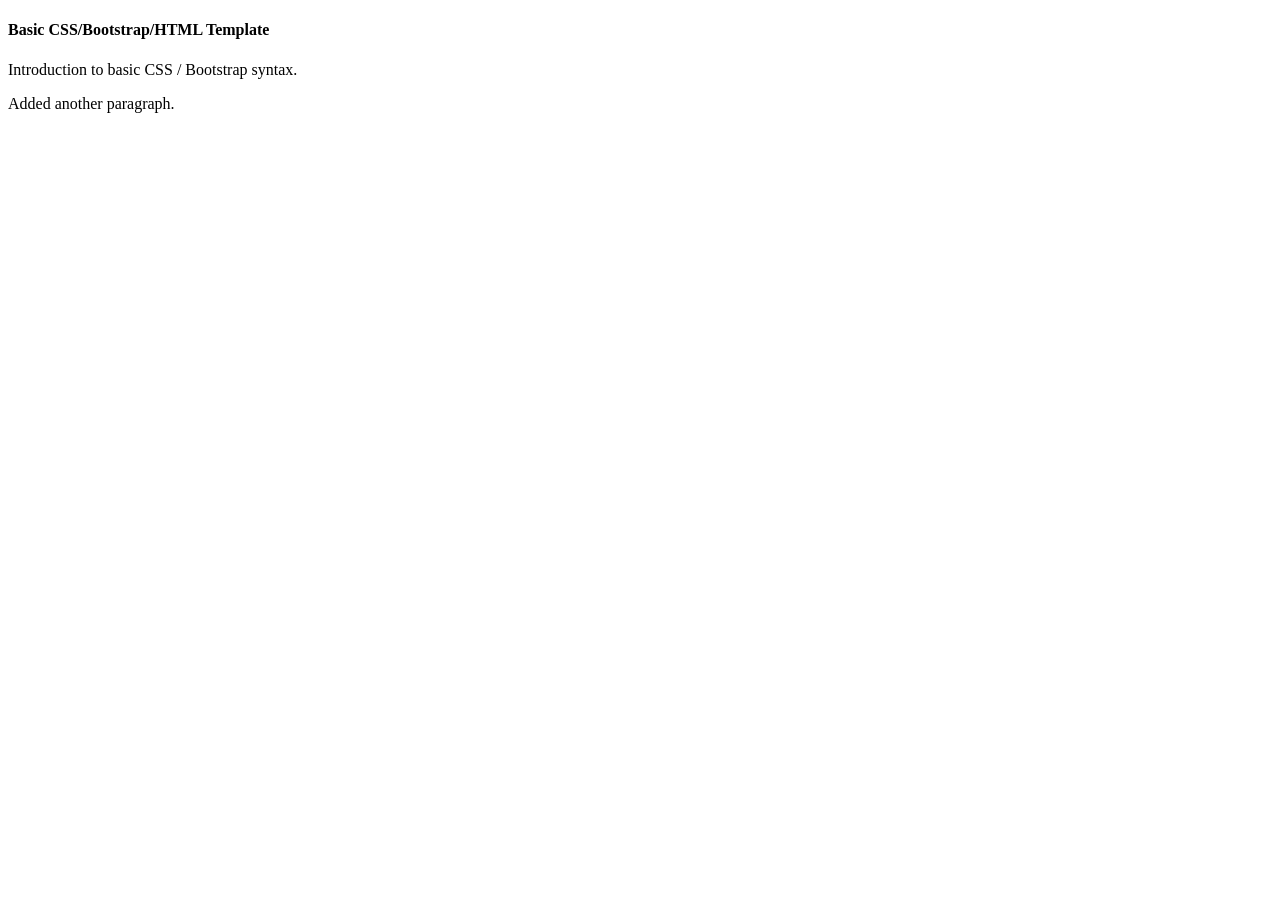
<file: BasicCssHTML.html>
<!DOCTYPE html>
<html lang="en">
    <head>
        <title>Basic CSS & Bootstrap HTML</title>
        <meta charset="UTF-8">
        <meta name="author" content="Lacey">
    </head>
    <body>
        <header>
            <h4>Basic CSS/Bootstrap/HTML Template</h4>
        </header>
        <p>Introduction to basic CSS / Bootstrap syntax.</p>
        <p>Added another paragraph.</p>
    </body>
</html>
</file>
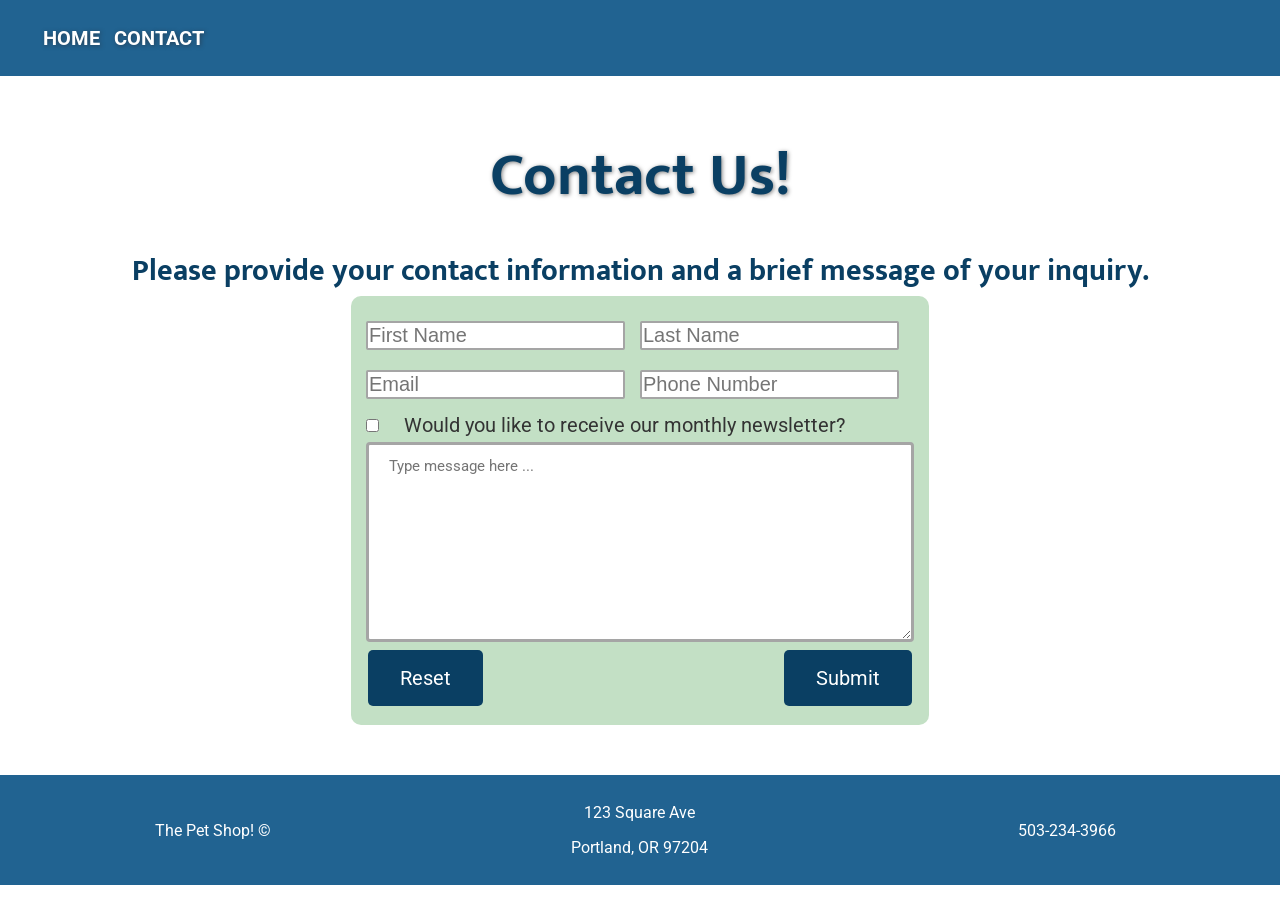
<file: the-pet-shop-website/contact.html>
<!DOCTYPE html>
<html>
    <head>
        <title>The Pet Shop: Contact Us!</title>
        <!-- Add favicon link here -->
        <link rel="icon" type="image/png" href="images/favicon.png">
        <meta charset="UTF-8">
        <meta name="description" content="Contact The Pet Shop for pet questions, information, and newsletter updates.">        
        <link rel="stylesheet" href="css/style.css">
   </head>
    <body>
        <!--NAV BAR-->
        <nav  class="nav-bar">
            <ul>
                <li><a href="index.html">HOME</a></li>
                <li><a href="contact.html">CONTACT</a></li>
            </ul>
        </nav>       
        <!--HEADER-->
        <header>
            <div>
                <h1 class="animate-text">Contact Us!</h1>
                
            <!--    
                <blockquote>
                    “Pets are not our whole life, but they make our lives whole.”
                    — Roger Caras
                </blockquote>
            -->
           </div>
        </header>
        <!--FORM-->
        <section>
            <div>
                <h3 id="contact-h3">Please provide your contact information and a brief message of your inquiry.</h3>
                <div>
                    <form>
                        <input type="text" placeholder="First Name">
                        <input type="text" placeholder="Last Name"><br>
                        <input type="email" placeholder="Email">
                        <input type="tel" placeholder="Phone Number"><br>
                        <input type="checkbox" id="Newsletter">
                        <label for="Newsletter">Would you like to receive our monthly newsletter?</label><br>
                        <textarea placeholder="Type message here ..."></textarea><br>
                        <input type="submit" value="Submit">
                        <input type="reset" value="Reset">
                    </form>
                </div>
            </div>
        </section>
        <!--FOOTER-->
        <footer>
            <table>
                <tr>
                    <td>
                        <p>The Pet Shop! &copy;</p>
                    </td>
                    <td>
                        <p>123 Square Ave</p>
                        <p>Portland, OR 97204</p>
                    </td>
                    <td>
                        <p>503-234-3966</p>
                    </td>
                </tr>
            </table>
        </footer>    </body>
</html>
</file>
<file: Creating-CSS-Effects/css/style.css>
/*NAVBAR*/
.nav-bar {
    position: sticky;
    top: 0;
    z-index: 4;
    /*Sets the position of the navbar in the stack layer so it is on top*/
}

ul {
    list-style-type: none;
    /*Removes the default bullet point styling on list tag elements*/
    background-color: #363636;
    margin: -10px -10px 0px -10px;
    /*Margin value order top, right, bottom, and left*/
    overflow: hidden;
    /*Hides excess margin space expanding past the browser window edge and prevents a left to right scroll bar*/
    display: flex;
    /*Creates flex container so the elements will take up as much of the width that is available*/
    align-items: center;
}

a {
    display: block;
    font-family: Calibri, sans-serif;
    font-size: 23px;
    font-weight: 600;
    color: white;
    text-decoration: none;
    /*Removes the default underline link text-decoration*/
    text-transform: uppercase;
    /*Transforms all text to uppercase regardless of the case that is typed in the HTML file*/
    width: 100px;
    padding: 30px;
    text-align: center;
    transition: background-color 0.4s ease-in;
}

/**NAVBAR ROLLOVER EFFECTS*/
a:hover,
.drop:hover

/*drop:hover triggers when any one of the links in the Images list tag is being hovered over*/
    {
    background-color: rgb(228, 159, 0);
    color: rgb(49, 49, 49);
    box-shadow: 0px 8px 16px 0px rgba(0, 0, 0, 0.7);
    transition: background-color 0.3s ease-in;
}

/*Sytles and hides the anchor links within the Images link div tag*/
.rollover-menu {
    display: none;
    position: absolute;
    background-color: white;
    box-shadow: 0px 8px 16px 0px rgba(0, 0, 0, 0.2);
}

/*Displays anchor elements when the user hovers their mouse over the Images link*/
.drop:hover .rollover-menu {
    display: block;
}

/*Specifically styles the anchor elements within the div tag 
that contains the rollover-menu class selector*/
.rollover-menu a {
    color: #363636;
}

/*Specifically styles the anchor elements within the div tag 
that contains the rollover-menu class selector when the hover 
effect is triggered*/
.rollover-menu a:hover {
    color: white;
}

/*Specifically styles the first anchor element child within 
the rollover-menu div tag*/
.rollover-menu a:hover:nth-child(1) {
    background-color: rgb(117, 20, 20);
}

/*Specifically styles the second anchor element child within 
the rollover-menu div tag*/
.rollover-menu a:hover:nth-child(2) {
    background-color: rgb(87, 7, 7);
}

/*Specifically styles the third anchor element child within 
the rollover-menu div tag*/
.rollover-menu a:hover:nth-child(3) {
    background-color: rgb(48, 2, 2);
}

/*FOOTER*/
footer {
    background-color: #363636;
    margin: 30px -10px -10px -10px;
    /*Margin value order top, right, bottom, and left*/
    overflow: hidden;
    /*Hides excess margin space expanding past the browser window edge and prevents a left to right scroll bar*/
    height: 70px;
}

/*Styles the text in the footer*/
.footer-text {
    font-family: Calibri, sans-serif;
    font-size: 23px;
    font-weight: 400;
    color: rgb(228, 159, 0);
    text-align: center;
}

/*IMAGES*/
img {
    width: 700px;
    height: 550px;
}

/*Creates a container for each image to be held in*/
.image-container {
    display: flex;
    justify-content: center;
    padding-top: 120px;
}

/*Creates a uniform amount of space (as the other two images
on the screen) from the navbar to the top of the image when
the bookmark link is clicked on*/
#image3 {
    padding-bottom: 170px;
}

/*IMAGE ONE*/
/*Overlays a dark grey color over the first image*/
.overlay {
    position: absolute;
    width: 700px;
    height: 550px;
    background-color: rgb(90, 90, 90);
    opacity: 0;
    transition: 0.5s ease;
}

/*Triggers the hover effect of the overlay on Image 1 with a 
60% opacity*/
.overlay:hover {
    opacity: 0.6;
}

/*IMAGE TWO*/
.zoom {
    transform: scale(1);
    /*Sets the base size of image 2 for a zoom in effect*/
    transition: 0.5s ease-out;
    /*Creates a smooth transition of the image zooming back to its original size*/
    z-index: 3;
    /*Sets image position in the stack layer behind navbar so zoom effect does not cover the navbar*/
}

/*Creates a zoom in effect on image 2*/
.zoom:hover {
    transform: scale(1.5);
    /*Scales image 2 to grow half its size*/
    transition: 0.5s ease-out;
}

/*IMAGE THREE*/

/*Creates the position of the animation burst and hides any 
overflow of the shape size going beyond the edges of image 3*/
.circle{
    position: relative;
    margin: 0px;
    overflow: hidden;
}

/*Sets up the burst animation shape and position before the 
hover effect is triggered*/
.circle::before {
    content: "";
    position: absolute;
    width: 0;
    height: 0;
    border-radius: 50%;
    /*Creates a circle/oval shape*/
    opacity: 0;
    /*Makes the shape invisible until the animation is triggered by a hover effect*/
    top: 50%;
    left: 50%; /*Top and left position the circle to the center of image 3*/
    transform: translate(-50%, -50%); /*Allows the circle to evenly expand on all four sides of image 3*/
    animation: burst-reverse 1s;
}

/*Triggers the hover effect on the circle class selector 
::before*/
.circle:hover::before {
    animation: burst 1s;
    animation-fill-mode: forwards; /*Keeps the end state of the animation after it finishes so the circle does not disappear*/
}

/*Creates a growing circle effect*/
@keyframes burst {
    0% /*0% is the start of the animation*/
        {
        opacity: 0.2;
        background-color: rgb(224, 224, 224);
    }

    100% /*100% is the end of the animation*/
        {
        opacity: 0.7;
        background-color: rgb(224, 224, 224);
        width: 300%;
        height: 300%;
    }
}

/*Animation of the circle shrinking back to the center of 
the image*/
@keyframes burst-reverse{
    0%{
        opacity: 0.7;
        background-color: rgb(224, 224, 224);
        width: 300%;
        height: 300%;
    }
    100%{
        opacity: 0.2;
        background-color: rgb(224, 224, 224);
    }
}

/* =========================================================
   CSS EFFECTS CHALLENGE ENHANCEMENTS
   Added for the assignment requirements:

   1. Enhanced typography using Google Fonts.
   ---------------------------------------------------------------
    Enhance typography (the style and appearance of text) by importing and applying custom web fonts using the @font-face rule or linking to Google Fonts in the HTML <head> section, then setting them with CSS font-family.

   2. Added extra image hover effects using :hover and transforms.
   ---------------------------------------------------------------
   Customize the image hover effects by applying CSS transformations (such as rotate, scale, or color change) using the :hover pseudo-class

   ========================================================= */

/* Enhanced typography: applies the imported Google Font to the whole page */
body {
    font-family: 'Poppins', Calibri, sans-serif;
}

/* Enhanced typography for navigation links */
a {
    font-family: 'Poppins', Calibri, sans-serif;
}

/* Enhanced typography for footer text */
.footer-text {
    font-family: 'Poppins', Calibri, sans-serif;
    letter-spacing: 1px;
}

/* Image 1 enhancement only: wrapper keeps the hover area stable from all directions */
.image-one-hover {
    position: relative;
    width: 700px;
    height: 550px;
}

/* Image 1 enhancement only: prepares the image for a smooth hover-in and hover-out transform */
.image-one-hover img {
    display: block;
    transition: transform 0.5s ease, filter 0.5s ease, box-shadow 0.5s ease;
    transform-origin: center center;
}

/* Image 1 enhancement only: rotate clockwise on hover */
.image-one-hover:hover img {
    transform: rotate(5deg) scale(1.03);
    filter: saturate(1.25) brightness(1.08);
    box-shadow: 0px 12px 25px rgba(0, 0, 0, 0.45);
}

/* Image 1 enhancement only: keep the original overlay effect working with the new wrapper */
.image-one-hover .overlay {
    top: 0;
    left: 0;
    pointer-events: none;
}

/* Image 1 enhancement only: show the overlay when hovering over the whole Image 1 wrapper */
.image-one-hover:hover .overlay {
    opacity: 0.6;
}
</file>
<file: Simple-Recipes/css/style.css>
/*Import link for the Josefin Slab font from ://google.com*/
@import url('https://fonts.googleapis.com/css2?family=Josefin+Slab:wght@300;400;600&display=swap');

html {
    overflow-x: hidden;
    /*Prevents the browser from 
    displaying a left to right scroll bar as a result 
    of negative margin values*/
    scroll-behavior: smooth; /*Creates a smooth scrolling 
effect when a bookmark link is clicked*/

}

/*NAVBAR*/
.nav-bar {
    position: sticky;
    /*Creates a sticky element that stays 
    in the same spot in the browser screen*/
    top: 0;
    /*Tells the browser to stick the element at the 
    top of the page based on user scrolling*/
    z-index: 9;
    /*Sets the stack layer of the navbar to scroll 
    over all elements*/
}

ul {
    display: flex;
    /*Creates a flex container which will 
    expand or shrink elements to fill the space available 
    to them and place the elements side by side horizontally*/
    list-style-type: none;
    /*Removes the default styling 
    for unordered list elements*/
    align-items: center;
    margin: -8px -8px 0px -8px;
    /*The margin order is top, 
    right, bottom, and left. The negative margins will stretch 
    the background beyond the edge of the browser screen*/
    background-color: rgb(1, 128, 106);
    border-bottom: 5px solid rgb(247, 177, 188);
}

a {
    display: block;
    /*Displays anchor elements vertically
on a new line, this was added so the drop down menu
displays vertically and not horizontally on the screen*/
    font-family: 'Josefin Slab', serif;
    font-size: 25px;
    font-weight: 800;
    color: rgb(247, 177, 188);
    text-align: center;
    width: 100px;
    padding: 20px;
    text-decoration: none;
    transition: background-color 0.3s ease-in;
}

a:hover,
.drop:hover a:only-of-type

/*Only-of-type effects 
the only child element nested within an element. This will 
keep the background color blue while hovering and the text 
white when we move the mouse over anchor elements in the 
rollover-menu div*/
    {
    background-color: rgb(149, 238, 223);
    color: white;
    box-shadow: 0px 8px 16px 0px rgba(0, 0, 0, 0.7);
    transition: background-color 0.3s ease-in;
}

.rollover-menu {
    display: none;
    /*Prevents the anchor links in this div from showing on the web browser until otherwise specified*/
    position: absolute;
    /*Absolute will position the div element relative to the position of its parent element*/
    background-color: white;
    box-shadow: 0px 8px 16px 0px rgba(0, 0, 0, 0.2);
}

/*Creates a trigger effect when the user hovers their mouse 
over the Recipes link. The trigger will display all elements 
within the rollover-menu class div element*/
.drop:hover .rollover-menu {
    display: block;
}

.rollover-menu a {
    color: rgb(0, 80, 67);
}

.rollover-menu a:hover {
    color: white;
    box-shadow: 0px 8px 16px 0px rgba(90, 90, 90, 0.2);
}

.rollover-menu a:nth-child(1) {
    border-top: 5px solid rgb(238, 118, 136);
}

/*FOOTER*/

footer{
    align-items: center; /*Will align nested HTML elements
    in the center i.e. the table data and paragraph elements
    in the footer tag*/
    margin: 0px -8px -8px -8px; /*Stretches the footer
    background beyond the browsers edge leaving no white
    space*/
    background-color: rgb(1, 128, 106);
    border-top: 5px solid rgb(247, 177, 188);
    bottom: 0; /*Positions the footer at the bottom of
    the screen */
}

table{
    width: 100%; /*Will take up the full width of the
    browser screen*/
}

td{
    width: 33%; /*Each table data item takes up 1/3 of the
    space available on the screen*/
}

td p{
    font-family: 'Josefin Slab', serif; /*Font from
    ://google.com*/
    font-size: 20px;
    font-weight: 600;
    text-align: center;
    color: rgb(247, 177, 188);
}

/*Added this CSS code to improve the displays of ther section-items to stop the hiding of the item titles behind the menu bar*/

#about, #contact, #recipes, #featured, #pasta, #chicken, #pork, #biscuits, #fish, #dessert {
    scroll-margin-top: 80px;
}

/*Added this CSS code to "make" the website act like it is "doing something" rather than appear to "do nothing" because the "About" and "Contact Us" pages are within the same area of visibility. Hopefully, when more developmental coding takes place, and the current About and Contact Us pages have more content, these two CSS codes will be removed */
#about::after {
    content: "";
    display: block;
    height: 100px;
}

#contact::after {
    content: "";
    display: block;
    height: 400px;
}
</file>
<file: Student-Portfolio/stylesheet/portfolio.css>
/***** GENERAL STYLING *****/
/* Body */
body {
    margin: 0%  /* This ensures our site displays all the way to the edge of the browser screen */
}

/* Heading 1 elements */
h1 {
    text-transform: uppercase; /* Capitalizing all h1 headings */
    font-family: "Trebuchet MS", Optima; /* Sets the font family of all h1 headings */
    text-align: center; /* Centering all h1 elements */
    margin-top: 3%; /* Adds a small margin above h1 elements */
    color: #1a1a1a; 
}

/* Heading 1 element hover effect */
h1:hover {
    filter: grayscale(5%); /* Adds a slightly gray filter to the h1 headings when hovered over */
    transform: scale(1.1); /* When the h1 elements are hovered over they increase in size by 1.1 */
    transition: transform 1s; /* This causes the transformation to last 1 second */
}

/* Styling for portfolio title text */
.white-text {
    color: #fff; /* This is used to change the color of the portfolio title text */
}

/* Paragraph elements */
p {
    font-family: Perpetua, Rockwell Extra Bold;
    text-align: justify; /* Justify text within paragraph elements */
    letter-spacing: 1px; /* This expands the text slightly */
    font-size: 20px;
    padding-left: 20px; /* Adds padding to the left of the paragraph element */
    padding-right: 20px; /* Adds padding to the right of the paragraph element */
}

/* Paragraph element hover effect */
p:hover {
    transition: transform 1s; /* This makes the transform effect last 1 second */
	transform: scale(1.01); /* This makes the paragraphs increase slightly in size when hovered over */
}

/* Center class - this applies to all elements with the class "center" */
.center {
    text-align: center; /* This center aligns the text */
}

/* Center class hover effect - This only affects the quote, github link, and footer */
.center:hover {
    transition: transform 2s; /* This makes the transform effect last 2 seconds */
    transform: scale(1.1); /* This makes the elements with class "center" increase in size by 1.1 when hovered over */
}

/* Anchor elements */
a {
    color: blue; /* This ensures all links are blue */
}

/* Quotation elements */
q {
    font-style: italic; /* This makes the quote italicized */
}

/* Image elements */
img {
    filter: grayscale(75%); /* This rids our pictures of 75% of their color */
    border-radius: 8px; /* Gives all images slightly rounded corners */
    max-width: 100%; /* Ensures all images stay within the width of their container */
    height: 340px; /* Sets the height of all images */
    display: block; /* By specifying block display we can ensure our images are able to be centered */
    margin-left: auto; /* In combination with "margin-right: auto" this centers all images */
    margin-right: auto;
}

/* Image element hover effects */
img:hover {
	filter: grayscale(5%);  /* Brings back most of the image's color when hovered over */
    transition: transform 1s; /* Transition lasts 1 second */
	transform: scale(1.1); /* Image is increased slightly when hovered over */
}

/* The @media rule is used in media queries to apply different styles for different media/types of devices */
/* On screens 576px and smaller the images will be 100px tall and centered vertically in the column */
@media screen and (max-width: 576px) {
    img {
        height: 100px;
        margin-top: 150px;
    }
}

/* Styling for footer element */
footer {
    padding: 2%; /* This gives the footer padding that is equal to 2% of the width of the element's area */
    background-color: white;
}
/***** END OF GENERAL STYLING *****/

/***** NAVBAR STYLING *****/
.Navbar {
    overflow: hidden; /* This ensures that any content that overflows beyond the boundary of our nav bar is not displayed */
    background-color: black; /* This colors the navbar black */
    background-color: rgb(63, 11, 11);
    
    position: fixed; /* This keeps the navbar at the top of the screen as we scroll */
    top: 0; /* This ensures no space is displayed above the navbar */
    width: 100%; /* This makes the navbar span the entire width of the page */
    z-index: 1; /* This ensures other elements don't display over the navbar */
    -webkit-animation: moveNav 5s; /* This applies the moveNav animation below for Safari 4.0 - 8.0 */
    animation: moveNav 5s; /* This applies the moveNav animation for all other browsers */
}

/* moveNav animation effect for moving the nav bar in from the left of the screen */
@keyframes moveNav {
    from {left: -100vw;} /* The navbar is starting off screen to the left */
    to {left: 0vw;} /* This moves the navbar into place on the screen */
}

/* Navbar links */
.Navbar a {
    float: left; /* This specifies that the text floats on the left on the navbar */
    display: block; /* This ensures that other text will be displayed on the same line or row, instead of a new line */
    color: white; /* This is the font color for text on our navbar */
    padding: 14px 16px; /* This adds padding around our text */
    text-decoration: none; /* This gets rid of the underlines under the text on our navbar */
    font-family: Avant Garde, Helvetica; /* This specifies the font family for text on our navbar */
    font-size: 20px; /* This specifies the font size for text on our navbar */
    text-align: center; /* This centers the text within its container */
    position: relative; /* This sets the text relative to its normal positioning, allowing us to use the animation below */
    -webkit-animation: moveNavText 5.75s; /* Animation for Safari 4.0 - 8.0 */
    animation: moveNavText 5.75s; /* Applies the moveNavText animation for 5.75s */ 
}

/* moveNavText animation effect for moving the navbar text from above the view to the navbar */
@keyframes moveNavText {
    from {top: -100vw;} /* This sets the navbar text 100% above the viewport */
    to {top: 0vw;} /* This lowers the navbar text onto the navbar */
}

/* Screens 576px and smaller will display navbar links equally distributed */
@media screen and (max-width: 576px) {
    .Navbar a{
        width: 25%; /* This makes each link take up 1/4 of the navbar */
        font-size: 12px;
    }
}

/* Navbar hover effects */
.Navbar a:hover {
    background-color: #f4f4f4; /* Defines the background color that will display when you hover over the link */
    color: black; /* This defines the font color that will display when navbar a elements are hovered over */
    font-weight: bold; /* This makes the text on the navbar bold when hovered over */
}

/* Navbar home button */
.Navbar a.active { /* This targets the a element on the navbar with the "active" class */
    background-color: darkgray;
}
/***** END OF NAVBAR STYLING *****/

/***** VIDEO STYLING *****/
/* Formatting for background video */
#Typing_Video {
    position: fixed; /* This fixes the video to the page */
    right: 0; /* This ensures there is no space between the edge of the video and the edge of the page */
    bottom: 0; /* This ensures no space between the bottom of the video and the bottom of the page */
    min-width: 100%; /* This ensures the video is displayed across the full width of the page */
    z-index: -1; /* This places the video behind the other elements on the page */
}

/* Screens that are 576px and smaller will not display the background video */
@media screen and (max-width: 576px) {
    #Typing_Video {
        display: none;
    }
}

/* Texts over the video */
.Video_Text {
    background: rgba(0, 0, 0, 0.5); /* This provides a semi-transparent background for the text to sit over */
    color: white; /* Makes the font color white */
    width: 100%; /* Ensures the video-text container fills the width of the video */
    padding: 20px; /* This adds padding around the video-text container so that the background goes slightly beyond the text */
    position: relative; /* This sets the text relative to its normal positioning, allowing us to use the animation below */
    -webkit-animation: moveVideoText 5.75s;
    animation: moveVideoText 5.75s;
}

/* This animation effect causes the overlay video text to move up from the bottom of the page upon page load */
@keyframes moveVideoText {
    from {top: -100vw;} /* This sets the position of the video text to above the viewport */
    to {top: 0vw;} /* This moves the video text to the normal positioning on the viewport */
}
/***** END OF VIDEO STYLING *****/

/***** TABLE STYLING -  this section covers the styling of the columns and rows within the table *****/
* { /* The asterisk is a universal selector that applies this effect to all elements on the page */
    box-sizing: border-box; /* This creates a box with a border within which we will place most of our text */
} 

.Column_1 {
    float: left;
    width: 50%; /* This ensures the column takes up half of the page width */
    padding: 10px;
    padding-top: 3%; /* This ensures there is space between the top of the column and our headings */
    height: 400px; /* This sets the height of the column to 400px -  this may need to be adjusted depending on the text you enter */
    background-color: #f2f2f2; /* Sets the background color of the columns with class Column_1 */
}

/* Screens 576px and smaller will display a scroll bar if the text overflows the column height */
@media screen and (max-width: 576px) {
    .Column_1 {
        overflow: auto;
    }
}

.Column_2 {
    float: left;
    width: 50%;
    padding: 10px;
    padding-top: 1.9%;
    height: 400px;
    background-color: #4d4d4d;
}

/* This class is applied to the columns in the final row, overriding the height and padding to provide more room for the contact form  while keeping the rest of the formatting from Column_1 or Column_2 */
.Column_tall {
    padding-top: 3.5%;
    height: 450px;
}

/* This inserts something after the content of selected elements (in this case the elements with class "Row") */
.Row:after {
	content: ""; /* By leaving this blank, we are allowing the footer (covered lower down) to be displayed - removing it makes the footer overwrite a column */
	display: table; /* The display property specifies the type of display behavior; the table value tells the browser to treat the element as a table */
	clear: both; /* This clears any other elements from floating on the left or the right of an element */
}
/***** END OF TABLE STYLING *****/

/***** CONTACT FORM STYLING *****/
/* input[type=text] targets all text input sections of the contact form */
input[type=text] {
    width: 100%; /* Each input box covers the full width of the container */
    padding: 12px; /* Adds padding within the text box */
    border: 1px solid #ccc; /* Setting a solid border and its color */
    border-radius: 4px; /* Slightly rounds the corners of the text box border */
    box-sizing: border-box; /* This creates a box with a border around the contact form input boxes */
    margin-top: 6px; /* Adds a margin to the top of the text box */
    margin-bottom: 16px; /* Adds a margin to the bottom of the text box */
    resize: vertical; /* This allows the user to resize the text boxes vertically */
    font-family: Perpetua, Rockwell Extra Bold;
}

/* Hover effects for input boxes */
input[type=text]:hover {
    box-shadow: 0 0 5px #00004d inset; /* This creates a blue shadow in the text box when hovered over by the user */
}

/* Submit button */
input[type=submit] {
    background-color: black; /* Sets the background color of the submit button to black */
    color: white; /* Sets the font color of the Submit button to white */
    font-weight: bold; /* Makes the font of the submit button bold */
    padding: 12px 20px; /* Adds padding to the submit button */
    border: none; /* Removes the border from the submit button */
    border-radius: 4px; /* Gives the submit button the same rounded corners as the text boxes */
    cursor: pointer; /* Changes the cursor to pointer when over the submit button */
    display: block; /* Allows the submit button to be centered */
    margin-left: auto; /* In combination with "margin-right: auto" this will center the submit button */
    margin-right: auto;
    font-family: Perpetua, Rockwell Extra Bold;
}

/* Hover effect for submit button */
input[type=submit]:hover {
    background-color: white; /* Turns the background of the submit button white when the user hovers over it */
    color: black; /* Turns the font black when hovered over */
    transform: scale(1.5); /* Makes the button increase 1.5 times in size */
    transition: transform 1.5s; /* Makes the transform effect last 1.5 seconds */
}

/* Form element */
form {
    border-radius: 5px; /* Rounds the corners of the contact form */
    background-color: #f2f2f2; 
    padding: 10px; /* Adds padding to the contact form */
    font-family: "Trebuchet MS", Optima;
}
/***** END OF CONTACT FORM STYLING *****/

/***** SOME PERSONALIZATION OF CSS STYLING *****/
.Navbar {
    background-color: rgb(63, 11, 11);
}

.Column_1 h1,
.Column_2 h1 {
    transition: all 0.5s ease;
}

.Column_1:hover h1,
.Column_2:hover h1 {
    /*color: rgb(63, 11, 11);*/
    color: rgb(32, 174, 189);
    text-shadow: 2px 2px 2px rgba(237, 10, 10, 0.3);
    transform: scale(1.5);
}

footer {
    border-top: 5px solid rgb(63, 11, 11);
}

.Column_tall {
    padding-top: 3.5%;
    min-height: 500px;
    height: auto;
}

/* Default unvisited-looking navbar state */
.Navbar a {
    color: white;
    background-color: rgb(63, 11, 11);
}

/* Remove the permanent Home gray effect */
.Navbar a.active {
    color: white;
    background-color: rgb(63, 11, 11);
}

/* Current section state */
body:not(:has(:target)) .Navbar a[href="#Home"],
body:has(#Home:target) .Navbar a[href="#Home"],
body:has(#About:target) .Navbar a[href="#About"],
body:has(#GitHub:target) .Navbar a[href="#GitHub"],
body:has(#Contact:target) .Navbar a[href="#Contact"] {
    color: white;
    background-color: darkgray;
}

/* Hover state should still win when mouse is over the item */
.Navbar a:hover {
    color: black;
    background-color: white;
    font-weight: bold;
}

html {
    scroll-padding-top: 60px;
}
</file>
<file: the-pet-shop-website/css/style.css>
/*Import link for the Roboto Font from fonts.google.com*/
@import url('https://fonts.googleapis.com/css2?family=Roboto&display=swap');
/*Import link for the Mukta font from fonts.google.com*/
@import url('https://fonts.googleapis.com/css2?family=Mukta&display=swap');
body{
    background-color: white;
   overflow-x: hidden; /*Hides the bottom left-right scroll bar when elements stretch beyond the screen border*/
}

/* NAVBAR*/

/*
nav{
    background-color: #333;
    overflow: hidden;
}*/

li{
    display: inline;
    /*list-style-type: none;*/
    padding: 5px;
}
/*
a{
    font-family: Arial, Helvetica, sans-serif;
}
*/
a{
    font-family:'Roboto', sans-serif; /*Font from fonts.google.com*/
    font-size: 20px;
    font-weight: 700;
    text-shadow: 1px .5px 4px rgba(46, 31, 31, 0.5);
    color: white;
    text-decoration: none;/* Removes the default link styling*/
}


a:hover{
    color: #d7eaf7; /* Changes the color of the anchor element when a user hovers their mouse over it
    text-shadow: 1px .5px 4px rgba(46, 31, 31, 0.8);
    transition: all 0.3s ease; /* Smooth transition for the hover effect*/
}

.nav-bar{
    background-color: #216391;
    padding-top: 10px;
    padding-bottom: 10px;
    /*The following minus margins stretch the navbar background beyong the web browser screen edge*/
    margin-top: -8px;
    margin-left: -10px;
    margin-right: -10px;
    position: sticky; /*Create a sticky element that stays in the same spot in the browser screen*/
    top: 0; /*Tells the browser to stick the element at the top of the page based on the user scrolling*/
    z-index: 9; /*Sets the stack layer of the navbar to scroll over all elements*/
    
}

/* Creats a line under the Home and Contact links to separate them from the images links*/
#nav-border{
    padding-bottom: 10px;
    border-bottom: 3px solid #ffffff;

}

/*HEADERS*/
h1, h2, h3{
    color: #0a3f63;
    text-align: center;
    font-family:'Mukta', sans-serif; /*Font from fonts.google.com*/
    text-shadow: 1px .5px 4px rgba(0, 0, 0, 0.5);
    margin: 0px;

    /*color: white;
    text-decoration: none;/* Removes the default link styling*/

}

/*
blockquote{
    font-family:'Mukta', sans-serif; /*Font from fonts.google.com*
    font-size: 18px;
    color: #0a3f63;
    text-shadow: 1px .5px 4px rgba(0, 0, 0, 0.5);
    text-align: center;
    margin: 20px auto; /*Adds space above and below the blockquote and centers it horizontally*
    max-width: 600px; /*Limits the width of the blockquote for better readability*
}
*/

h1{
    font-size: 60px;
    margin-top: 50px;
}

h2{
    font-size: 45px;
    margin-top: 20px;
}

h3{
    font-size: 30px;
    margin-top: 20px;
}

#contact-h3{
    text-shadow: none;
}

/* Creates a text color change animation on the h1 tags for the home and contact page headers*/
@keyframes color-text{
    0% { color: #b5e1ff; }
    /*25% { color: #0a3f63; }*/
    100% { color: #0a3f63; }
}

/* Calls the animation by it's name in a CSS seletor so it can be applied to a specific HTML element*/
.animate-text{
    animation: color-text 4s ease-in-out; /*Animation name, duration, and easing function*/
}

/*BODY CONTENT*/
imggg{
    display: block;
    margin: 20px auto; /*Centers the image and adds space above and below it*/
    max-width: 100%; /*Ensures the image scales down on smaller screens*/
    height: auto; /*Maintains the aspect ratio of the image*/
    border-radius: 10px; /*Adds rounded corners to the images*/
    box-shadow: 0 4px 8px rgba(0, 0, 0, 0.2); /*Adds a subtle shadow to the images*/
}

img{
    width: 500px;
    height: 350px;
    border-radius: 10px; /*Adds rounded corners to the images*/
    border: none; /*Removes the default border around images*/
    box-shadow: 0 4px 8px 0 rgba(0, 0, 0, 0.4), /*Adds a subtle shadow to the images*/
    0 6px 20px 0 rgba(0, 0, 0, 19); /*Adds a subtle shadow to the images*/
}

.column{
    float: left;
    width: 48%; /*Places the image side by side when the float property is used*/
    padding: 10px; /*Adds space around the images*/
    /*
    display: flex;
    justify-content: center; /*Centers the content horizontally within the column*
    gap: 20px; /*Adds space between the images in the column*
    flex-wrap: wrap; /*Allows the images to wrap to the next line on smaller screens*
    */
}

/* Groups elements inside a div element together and focres any floating elements outside of the div under it with this class selector*/
.container{
    background-size: 100% !important;
    margin: 0px -60px 50px -40px; /*Adds space below the container and stretches the background image beyong the screen edge*/
    padding-top: 5px; /*Padding will add an inline space so the elements don't sit on the edge of the div*/
    padding-bottom: 10px;
}


/* This is part of the .container class selector to format the elements to display in a table-like format*/
.container::after{
    content: "";
    clear: both; /*Clears the float property so the elements don't sit next to each other*/
    display: table;
}

/* Sets up the size of each div that holds an image so that image can be centred*/
.image-container{
    position: relative; /*Sets the position of the image container to relative so that the image can be positioned absolute within it*/
    width: 500px;
    margin: auto; /*Centers the image container*/
    margin-bottom: 50px; /*Adds space below the image container*/
}

/* Sets the background color in each div with an image and specifies which ones by the use of the id names for each image*/
#cat{
    background-color: #d7eaf7;
}

#dog{
    background-color: #c3e0c5;
}

#rabbit{
    background-color: #c3e0c5;
}

#guineapig{
    background-color: #d7eaf7;
}
#fish{
    background-color: #d7eaf7;
}
#reptile{
    background-color: #c3e0c5;
}

/* Sets up the properties for the overlay on each image*/
.overlay{
    position: absolute; /*Positions the overlay on top of the image*/
    top: 0;
    bottom: 0;
    left: 0;
    right: 0;
    width: 500px;
    height: 350px;
    margin-top: 50px;
    border-radius: 10px; /*Adds rounded corners to the overlay to match the image*/
    background-color: rgba(0, 0, 0); /*Adds a semi-transparent black background to the overlay*/
    opacity: 0; /*Makes the overlay invisible by default*/

}

/* The :hover pseudo-class triggersthe overlay class to 60% opacity when a user hovers their mouse over sn image*/
.overlay:hover{
    opacity: 0.6; /*Makes the overlay visible when a user hovers their mouse over it*/
    transition: all 0.3s ease; /*Smooth transition for the hover effect*/
}

/* This selecctor targets the video on the page*/
iframe{
    display: table;
    margin: auto; /*Centers the video and adds space above and below it*/
    border-radius: 20px; /*Adds rounded corners to the video*/
    border: none; /*Removes the default border around the video*/
}

/* Styles the div element that holds the video*/
#video{
    background-color: #c3e0c5;
    padding-top: 5px; /*Padding will add an inline space so that the elements don't sit on the edge of the div*/
    padding-bottom: 50px;
}

footer{
    background-color: #216391;
    margin-top: 50px;
    /*Negative margins stretch the footer background beyond the web browser screen edge on the left and right*/
    margin-right: -10px;
    margin-left: -10px;
    bottom: 0; /*Positions the footer at the bottom of the page*/
}

/* Styles the table elements within the footer tags*/
footer table{
    width: 100%; /*Makes the table take up the full width of the footer*/
}

td{
    text-align: center; /*Centers the text within each table cell*/
    width: 33.33%; /*Makes each table cell take up an equal width of the table. That is, we divide the three columns equally so that each column takes up 1/3 of the browser width*/
    padding: 10px; /*Adds space around the text in each table cell*/            
}

/* Specifically styles the paragraph elements within the table data elements*/
td p{
    font-family:'Roboto', sans-serif; /*Font from fonts.google.com*/
    color: rgb(255, 255, 255);
}

/* FORM CSS*/
form{
    padding: 15px; /*Adds space around the form elements*/
    display: table;
    margin: auto; /*Centers the form and adds space above and below it*/
    background-color: #c3e0c5;   
    border-radius: 10px; /*Adds rounded corners to the form*
    /*
    background-color: #c3e0c5;
    border-radius: 10px; /*Adds rounded corners to the form*
    box-shadow: 0 4px 8px rgba(0, 0, 0, 0.2); /*Adds a subtle shadow to the form*
    */
}

input{
    border: 2px solid rgb(165, 165, 165);
    border-radius: 2px; /*Adds rounded corners to the input fields*/
    padding: 1px; /*Adds space inside the input fields*/
    margin: 10px 15px 10px 0; /*Adds space below each input field*/
    font-size: 20px;
    color:rgb(165, 165, 165);
   transition: color 0.3s ease-out; /*Smooth transition for the focus effect*/
}

/* The :focus  pseudo-class is triggered when a user clicks on an input field (element)*/
input:focus{
    box-sizing: border-box;
    border: 2px solid #0a3f63; /*Changes the border color of the input field when a user clicks on it*/
    color: #000000;
    transition: all 0.3s ease-in; /*Smooth transition for the focus effect*/
    outline: none; /*Adds a default outline to the input field when it is focused*/
}

/* Styles the label tag on the Contact form*/
label{
    font-family: 'Roboto', sans-serif; /*Font from fonts.google.com*/
    font-size: 20px;
    margin: 10px;
    color: #333;
}

/* The type selector for the textarea element for a userr to write a message*/
textarea{
    width: 100%; /*Makes the textarea take up the full width of its container*/
    height: 200px; /*Sets a fixed height for the textarea*/
    padding: 12px 20px; /*Adds space inside the textarea*/
    box-sizing: border-box;
    border: 3px solid rgb(165, 165, 165);
    border-radius: 4px; /*Adds rounded corners to the textarea*/
    background: #ffffff;
    font-family: 'Roboto', sans-serif; /*Font from fonts.google.com*/
    color:rgb(165, 165, 165);
    font-size: 15px;
    resize: both;
     transition: color 0.3s ease-out; /*Smooth transition for the focus effect*/
}

/* Applies different styling to the textarea when users trigger the :focus pseudo-class by clicking on it*/
textarea:focus{
    box-sizing: border-box;
    color: #000000;
    border: 3px solid #0a3f63; /*Changes the border color of the textarea when a user clicks on it*/
    transition: all 0.3s ease-in; /*Smooth transition for the focus effect*/
    outline: none; /*Removes the default outline around the textarea when it is focused*/
}

/*Styles the submit button*/
input[type="submit"], input[type="reset"]{
    background-color: #0a3f63;
    border: none; /*Removes the default border around the buttons*/
    border-radius: 5px; /*Adds rounded corners to the buttons*/
    font-family: 'Roboto', sans-serif; /*Font from fonts.google.com*/
    font-size: 20px;
    color: white;
    padding: 16px 32px; /*Adds space inside the buttons*/
    margin: 4px 2px;
    cursor: pointer; /*Changes the cursor to a pointer when hovering over the buttons*/
    float: right; /*Floats the buttons to the right of the form*/
    transition: background-color 0.3s ease; /*Smooth transition for the hover effect*/
}

input[type="reset"]{
    float: left; /*Floats the buttons to the right of the form*/
    transition: background-color 0.3s ease; /*Smooth transition for the hover effect*/
}

/*Changes the background color of the submit and reset buttons when a user hovers over it*/
/*
input[type="submit"]:hover, input[type="reset"]:hover{
    background-color: #000;
}
    */

input[type="submit"]:hover, input[type="reset"]:hover{
    background-color: #eb6200;
}
</file>
